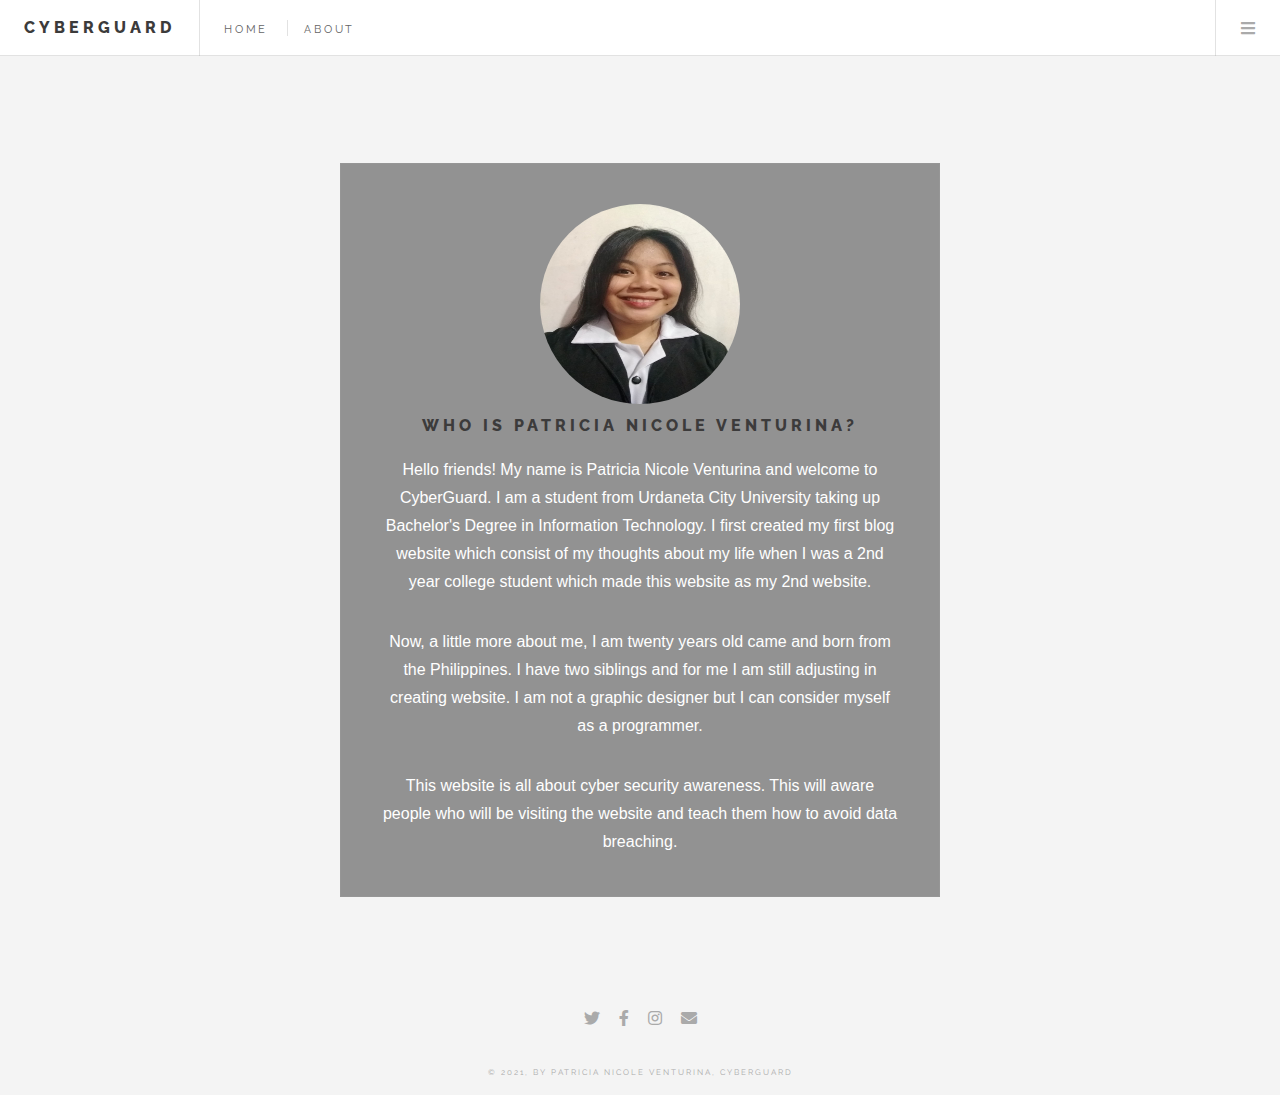
<file: about.html>
<!DOCTYPE HTML>
<html>
	<head>
		<title>About Me</title>
		<meta charset="utf-8" />
		<meta name="viewport" content="width=device-width, initial-scale=1, user-scalable=no" />
		<link rel="stylesheet" href="assets/css/main.css" />
	</head>
	<body class="is-preload">

		<!-- Wrapper -->
			<div id="wrapper">

				<!-- Header -->
					<header id="header">
						<h1>CyberGuard</h1>
						<nav class="links">
							<ul>
								<li><a href="index.html">Home</a></li>
								<li><a href="about.html">About</a></li>
							</ul>
						</nav>
						<nav class="main">
							<ul>
								<li class="menu">
									<a class="fa-bars" href="#menu">Menu</a>
								</li>
							</ul>
						</nav>
					</header>

				<!-- Menu -->
					<section id="menu">
							<section>
								<ul class="links">
									<li>
										<a href="threats.html">
											<h3>Cyber Security Threats</h3>
											<p>7 Types of Cyber Security Threats</p>
										</a>
									</li>
									<li>
										<a href="tips.html">
											<h3>Cyber Security Tips</h3>
											<p>10 Most Important Cyber Security Tips For Users</p>
										</a>
									</li>
									<li>
										<a href="cyberevolution.html">
											<h3>Evolution of Cyber Security</h3>
											<p>How did Cyber Security evolve?</p>
										</a>
									</li>
								</ul>
							</section>
					</section>

						<!-- Post -->
							<div class="box">
								<img src="images/profimage.jpg" class="box-img">
								<h1>who is patricia nicole venturina?</h1>
								<p> Hello friends! My name is Patricia Nicole Venturina and welcome to CyberGuard. I am a student from Urdaneta City University taking up Bachelor's Degree in Information Technology. I first created my first blog website which consist of my thoughts about my life when I was a 2nd year college student which made this website as my 2nd website.</p>
								<p>Now, a little more about me, I am twenty years old came and born from the Philippines. I have two siblings and for me I am still adjusting in creating website. I am not a graphic designer but I can consider myself as a programmer.</p>
								<p>This website is all about cyber security awareness. This will aware people who will be visiting the website and teach them how to avoid data breaching. </p>
							</div>
			</div>

			<div align="center">
				<!-- Footer -->
				<section id="footer">
					<ul class="icons">
						<li><a href="#" class="icon brands fa-twitter"><span class="label">Twitter</span></a></li>
						<li><a href="#" class="icon brands fa-facebook-f"><span class="label">Facebook</span></a></li>
						<li><a href="#" class="icon brands fa-instagram"><span class="label">Instagram</span></a></li>
						<li><a href="#" class="icon solid fa-envelope"><span class="label">Email</span></a></li>
					</ul>
					<p class="copyright">&copy; 2021, by Patricia Nicole Venturina, CyberGuard</p>
				</section>
			</div>

		<!-- Scripts -->
			<script src="assets/js/jquery.min.js"></script>
			<script src="assets/js/browser.min.js"></script>
			<script src="assets/js/breakpoints.min.js"></script>
			<script src="assets/js/util.js"></script>
			<script src="assets/js/main.js"></script>

	</body>
</html>
</file>
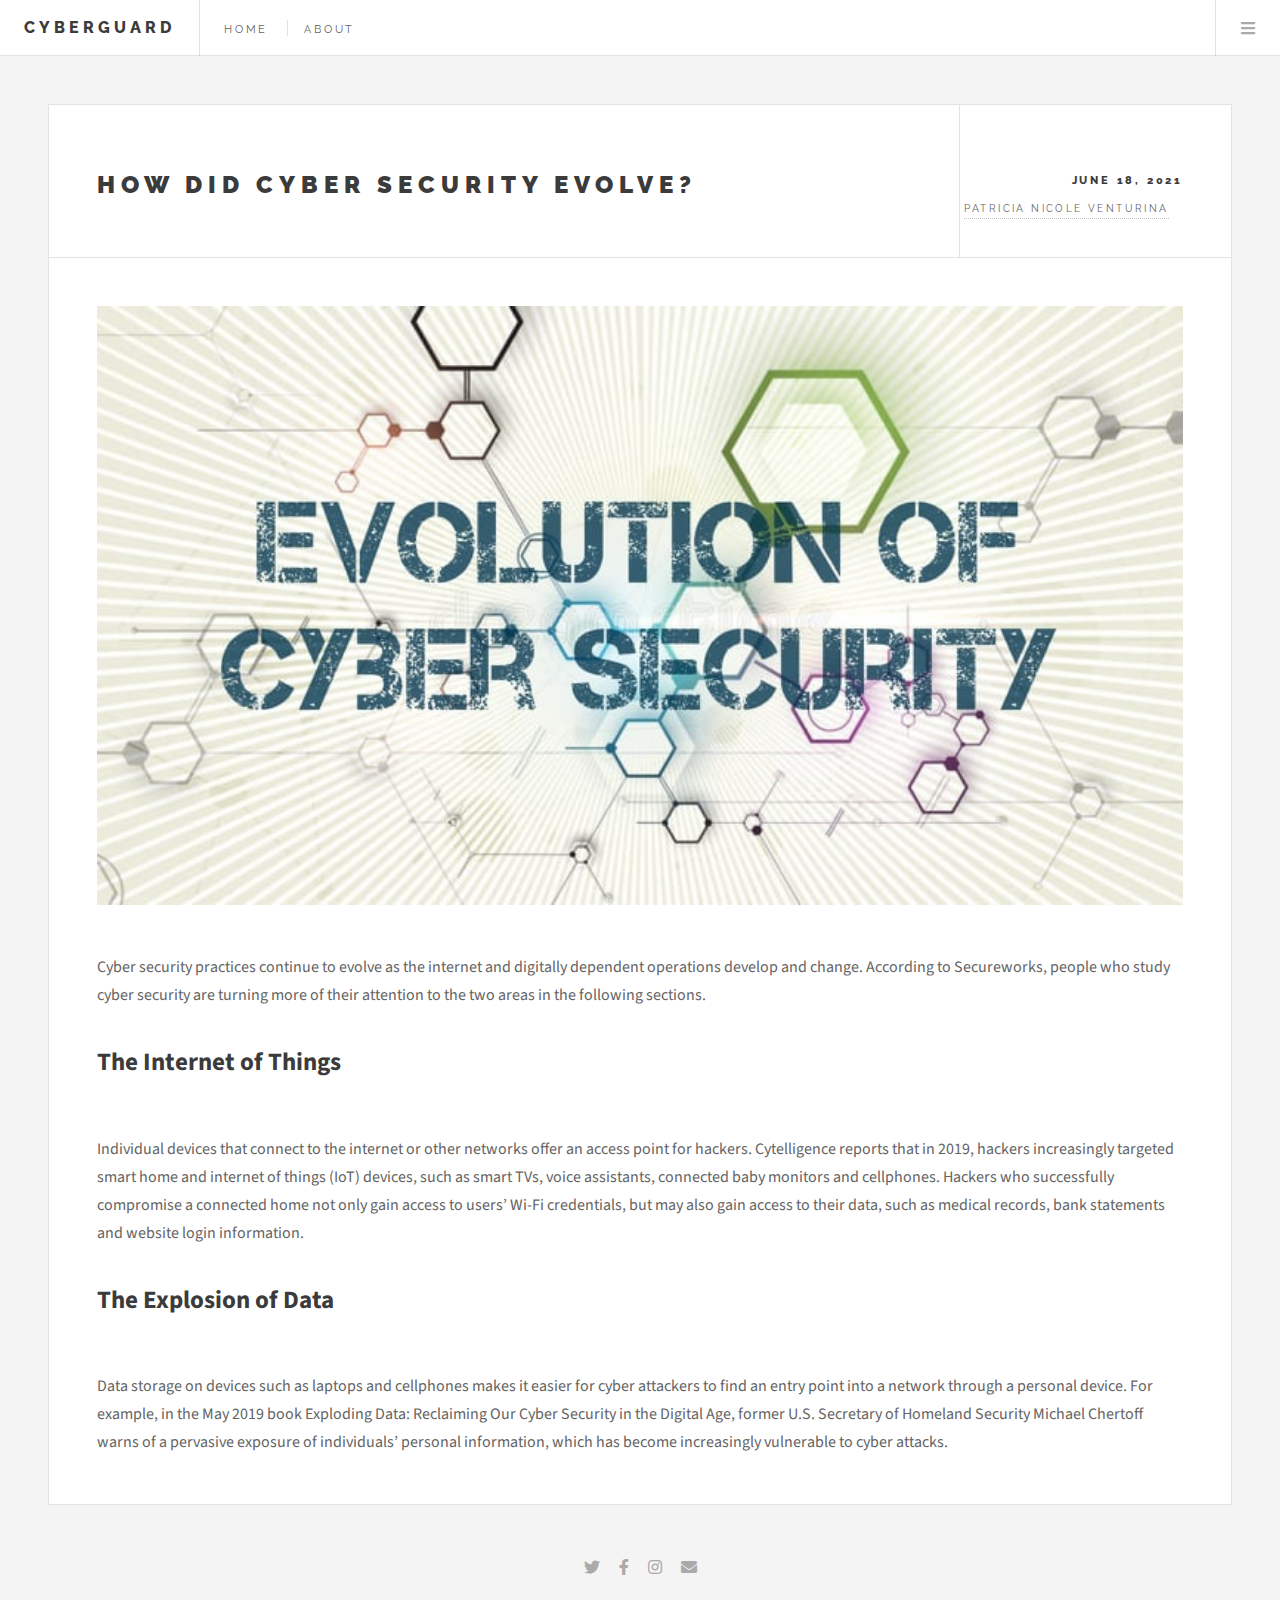
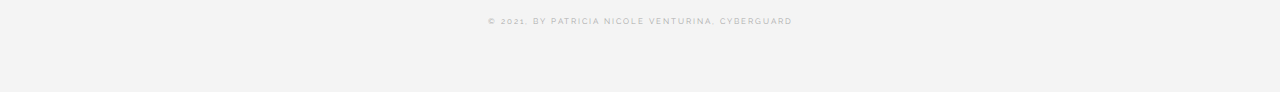
<file: cyberevolution.html>
<!DOCTYPE HTML>
<html>
	<head>
		<title>Evolution of Cyber Security</title>
		<meta charset="utf-8" />
		<meta name="viewport" content="width=device-width, initial-scale=1, user-scalable=no" />
		<link rel="stylesheet" href="assets/css/main.css" />
	</head>
	<body class="single is-preload">

		<!-- Wrapper -->
			<div id="wrapper">

				<!-- Header -->
					<header id="header">
						<h1>CyberGuard</h1>
						<nav class="links">
							<ul>
								<li><a href="index.html">Home</a></li>
								<li><a href="about.html">About</a></li>
							</ul>
						</nav>
						<nav class="main">
							<ul>
								<li class="menu">
									<a class="fa-bars" href="#menu">Menu</a>
								</li>
							</ul>
						</nav>
					</header>

				<!-- Menu -->
					<section id="menu">
							<section>
								<ul class="links">
									<li>
										<a href="threats.html">
											<h3>Cyber Security Threats</h3>
											<p>7 Types of Cyber Security Threats</p>
										</a>
									</li>
									<li>
										<a href="tips.html">
											<h3>Cyber Security Tips</h3>
											<p>10 Most Important Cyber Security Tips For Users</p>
										</a>
									</li>
									<li>
										<a href="cyberevolution.html">
											<h3>Evolution of Cyber Security</h3>
											<p>How did Cyber Security evolve?</p>
										</a>
									</li>
								</ul>
							</section>
					</section>

				<!-- Main -->
					<div id="main">

						<!-- Post -->
							<article class="post">
								<header>
									<div class="title">
										<h2><a href="cyberevolution.html">How did Cyber Security evolve?</a></h2>
									</div>
									<div class="meta">
										<time class="published" datetime="2021-06-18">June 18, 2021</time>
										<a href="#" class="author"><span class="name">Patricia Nicole Venturina</span></a>
									</div>
								</header>
								<a href="cybersecurity.html" class="image featured"><img src="images/pic04.jpg"/></a>
								<p>Cyber security practices continue to evolve as the internet and digitally dependent operations develop and change. According to Secureworks, people who study cyber security are turning more of their attention to the two areas in the following sections.</p>
								<p style="font-size: 25px;"><strong>The Internet of Things</strong></p>
								<p>Individual devices that connect to the internet or other networks offer an access point for hackers. Cytelligence reports that in 2019, hackers increasingly targeted smart home and internet of things (IoT) devices, such as smart TVs, voice assistants, connected baby monitors and cellphones. Hackers who successfully compromise a connected home not only gain access to users’ Wi-Fi credentials, but may also gain access to their data, such as medical records, bank statements and website login information.</p>
								<p style="font-size: 25px;"><strong>The Explosion of Data</strong></p>
								<p>Data storage on devices such as laptops and cellphones makes it easier for cyber attackers to find an entry point into a network through a personal device. For example, in the May 2019 book Exploding Data: Reclaiming Our Cyber Security in the Digital Age, former U.S. Secretary of Homeland Security Michael Chertoff warns of a pervasive exposure of individuals’ personal information, which has become increasingly vulnerable to cyber attacks.</p>
							</article>
					</div>

				<!-- Footer -->
					<section id="footer">
						<ul class="icons">
							<li><a href="#" class="icon brands fa-twitter"><span class="label">Twitter</span></a></li>
							<li><a href="#" class="icon brands fa-facebook-f"><span class="label">Facebook</span></a></li>
							<li><a href="#" class="icon brands fa-instagram"><span class="label">Instagram</span></a></li>
							<li><a href="#" class="icon solid fa-envelope"><span class="label">Email</span></a></li>
						</ul>
						<p class="copyright">&copy; 2021, by Patricia Nicole Venturina, CyberGuard</p>
					</section>

			</div>

		<!-- Scripts -->
			<script src="assets/js/jquery.min.js"></script>
			<script src="assets/js/browser.min.js"></script>
			<script src="assets/js/breakpoints.min.js"></script>
			<script src="assets/js/util.js"></script>
			<script src="assets/js/main.js"></script>


	</body>
</html>
</file>
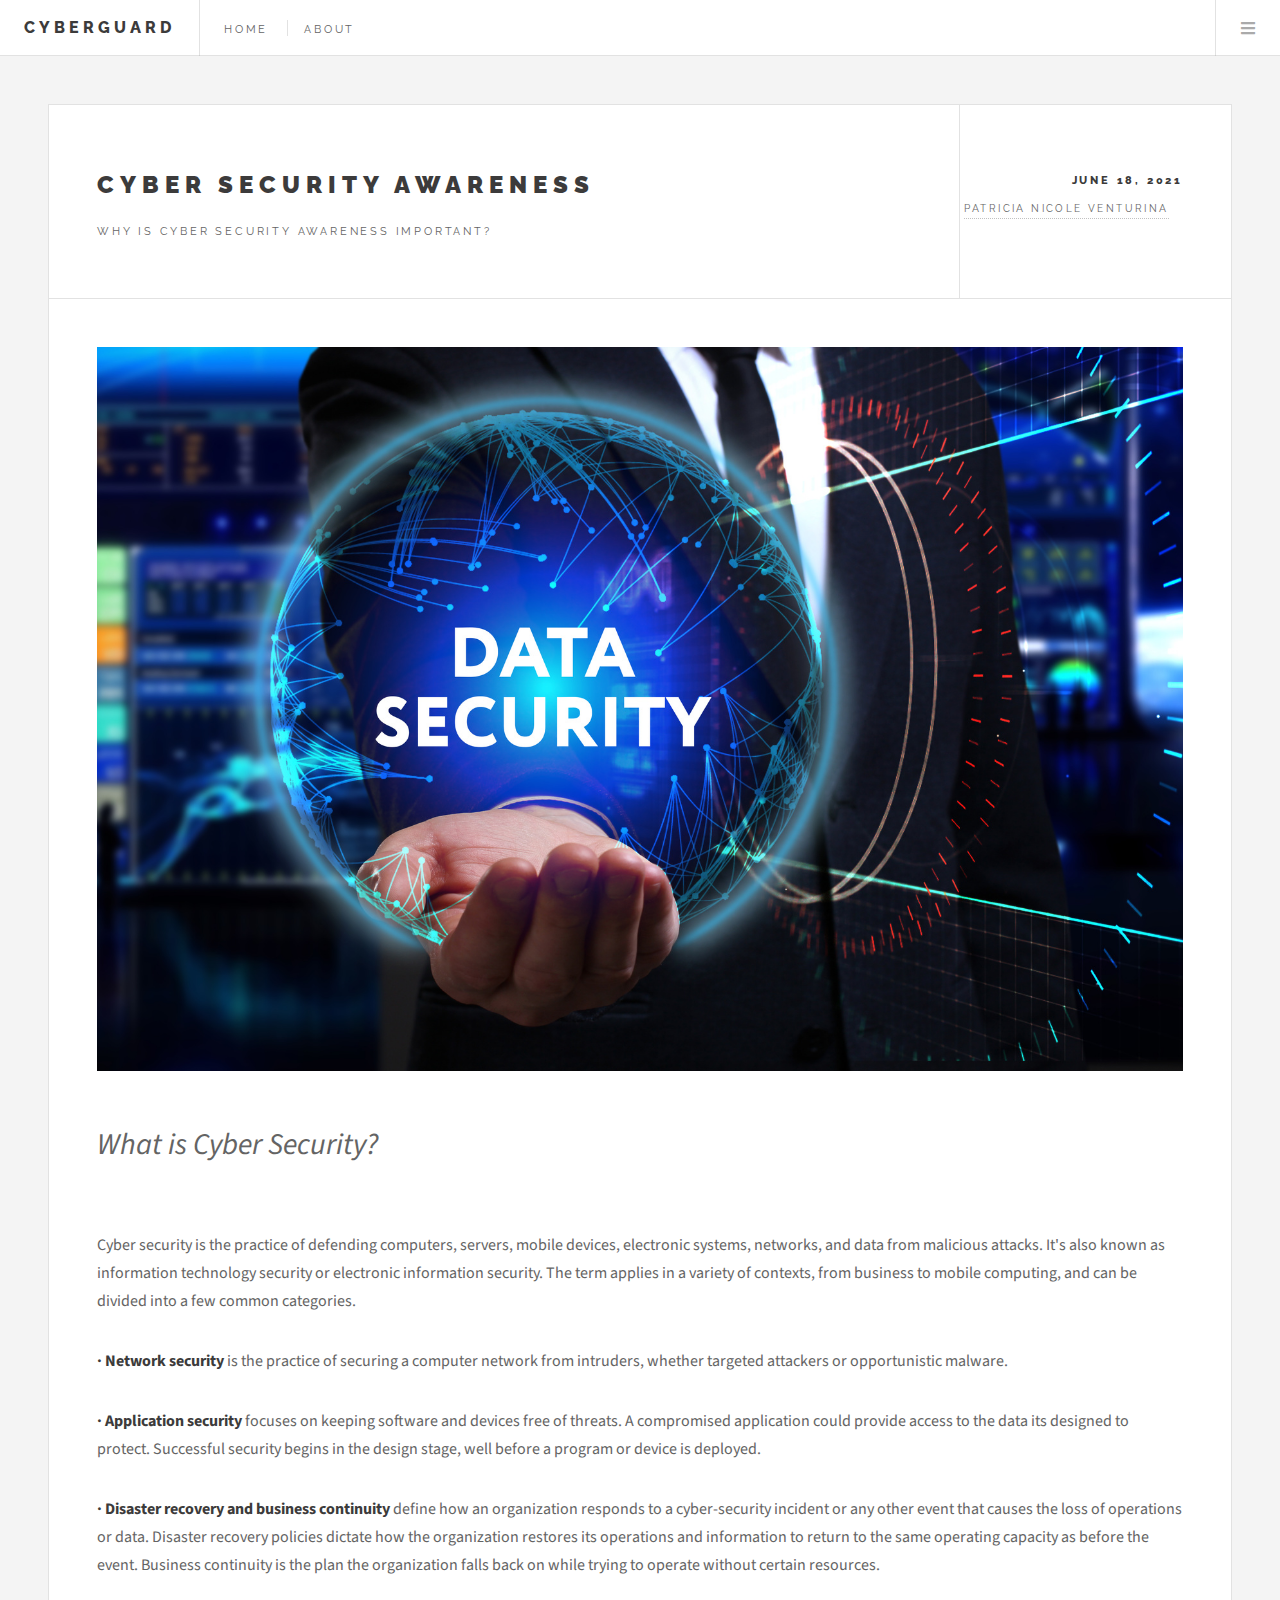
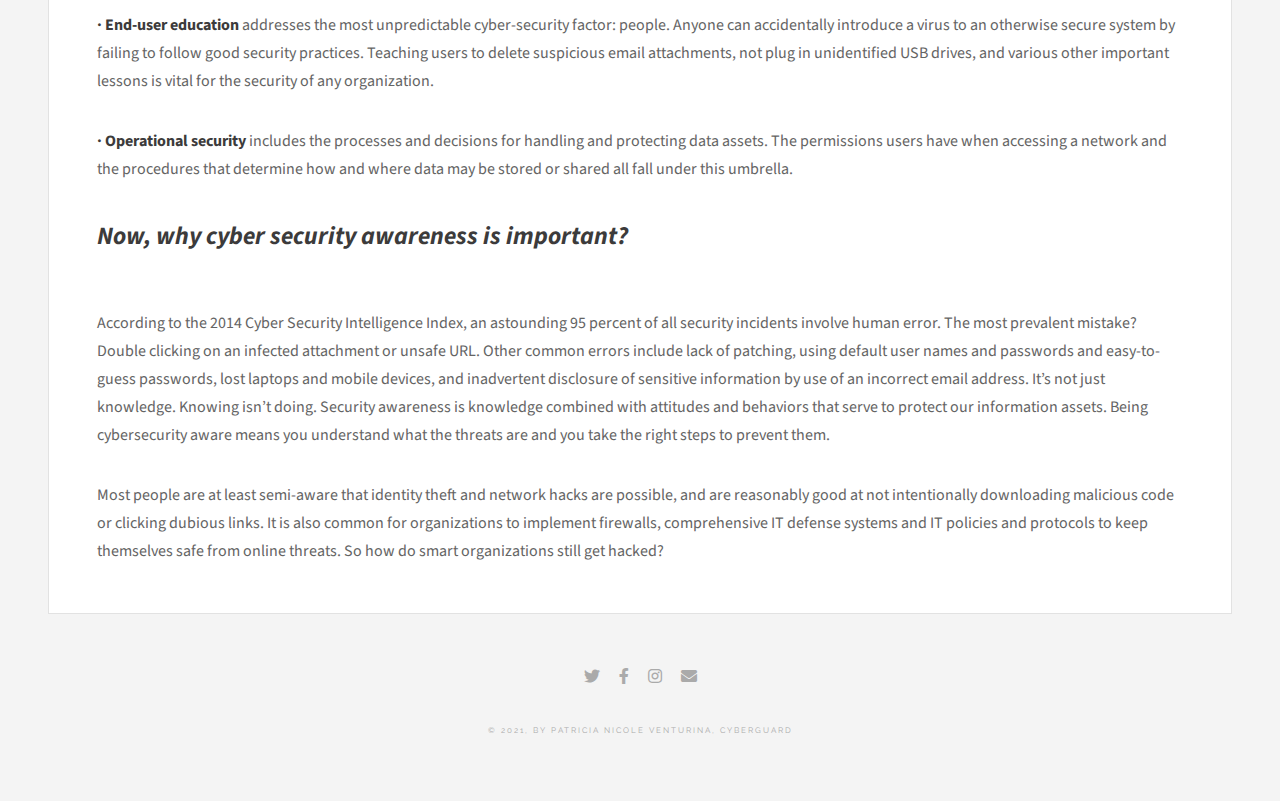
<file: cybersecurity.html>
<!DOCTYPE HTML>
<html>
	<head>
		<title>Cyber Security</title>
		<meta charset="utf-8" />
		<meta name="viewport" content="width=device-width, initial-scale=1, user-scalable=no" />
		<link rel="stylesheet" href="assets/css/main.css" />
	</head>
	<body class="single is-preload">

		<!-- Wrapper -->
			<div id="wrapper">

				<!-- Header -->
					<header id="header">
						<h1>CyberGuard</h1>
						<nav class="links">
							<ul>
								<li><a href="index.html">Home</a></li>
								<li><a href="about.html">About</a></li>
							</ul>
						</nav>
						<nav class="main">
							<ul>
								<li class="menu">
									<a class="fa-bars" href="#menu">Menu</a>
								</li>
							</ul>
						</nav>
					</header>

				<!-- Menu -->
					<section id="menu">
							<section>
								<ul class="links">
									<li>
										<a href="threats.html">
											<h3>Cyber Security Threats</h3>
											<p>7 Types of Cyber Security Threats</p>
										</a>
									</li>
									<li>
										<a href="tips.html">
											<h3>Cyber Security Tips</h3>
											<p>10 Most Important Cyber Security Tips For Users</p>
										</a>
									</li>
									<li>
										<a href="cyberevolution.html">
											<h3>Evolution of Cyber Security</h3>
											<p>How did Cyber Security evolve?</p>
										</a>
									</li>
								</ul>
							</section>
					</section>

				<!-- Main -->
					<div id="main">

						<!-- Post -->
							<article class="post">
								<header>
									<div class="title">
										<h2><a href="cybersecurity.html">Cyber Security Awareness</a></h2>
										<p>Why is cyber security awareness important?</p>
									</div>
									<div class="meta">
										<time class="published" datetime="2021-06-18">June 18, 2021</time>
										<a href="#" class="author"><span class="name">Patricia Nicole Venturina</span></a>
									</div>
								</header>
								<a href="cybersecurity.html" class="image featured"><img src="images/pic01.jpg"/></a>
								<p style="font-size: 30px;"><em>What is Cyber Security?</em></p>
								<p>Cyber security is the practice of defending computers, servers, mobile devices, electronic systems, networks, and data from malicious attacks. It's also known as information technology security or electronic information security. The term applies in a variety of contexts, from business to mobile computing, and can be divided into a few common categories.</p>
								<p><strong>· Network security</strong> is the practice of securing a computer network from intruders, whether targeted attackers or opportunistic malware.</p>
								<p><strong>· Application security</strong> focuses on keeping software and devices free of threats. A compromised application could provide access to the data its designed to protect. Successful security begins in the design stage, well before a program or device is deployed.</p>
								<p><strong>· Disaster recovery and business continuity</strong> define how an organization responds to a cyber-security incident or any other event that causes the loss of operations or data. Disaster recovery policies dictate how the organization restores its operations and information to return to the same operating capacity as before the event. Business continuity is the plan the organization falls back on while trying to operate without certain resources.</p>
								<p><strong>· End-user education</strong> addresses the most unpredictable cyber-security factor: people. Anyone can accidentally introduce a virus to an otherwise secure system by failing to follow good security practices. Teaching users to delete suspicious email attachments, not plug in unidentified USB drives, and various other important lessons is vital for the security of any organization.</p>
								<p><strong>· Operational security</strong> includes the processes and decisions for handling and protecting data assets. The permissions users have when accessing a network and the procedures that determine how and where data may be stored or shared all fall under this umbrella.</p>
								<p style="font-size: 25px;"><em><strong>Now, why cyber security awareness is important? </strong></em></p> 
								<p>According to the 2014 Cyber Security Intelligence Index, an astounding 95 percent of all security incidents involve human error. The most prevalent mistake? Double clicking on an infected attachment or unsafe URL. Other common errors include lack of patching, using default user names and passwords and easy-to-guess passwords, lost laptops and mobile devices, and inadvertent disclosure of sensitive information by use of an incorrect email address. It’s not just knowledge. Knowing isn’t doing. Security awareness is knowledge combined with attitudes and behaviors that serve to protect our information assets. Being cybersecurity aware means you understand what the threats are and you take the right steps to prevent them.</p>
								<p>Most people are at least semi-aware that identity theft and network hacks are possible, and are reasonably good at not intentionally downloading malicious code or clicking dubious links. It is also common for organizations to implement firewalls, comprehensive IT defense systems and IT policies and protocols to keep themselves safe from online threats. So how do smart organizations still get hacked?</p>
							</article>
					</div>

				<!-- Footer -->
					<section id="footer">
						<ul class="icons">
							<li><a href="#" class="icon brands fa-twitter"><span class="label">Twitter</span></a></li>
							<li><a href="#" class="icon brands fa-facebook-f"><span class="label">Facebook</span></a></li>
							<li><a href="#" class="icon brands fa-instagram"><span class="label">Instagram</span></a></li>
							<li><a href="#" class="icon solid fa-envelope"><span class="label">Email</span></a></li>
						</ul>
						<p class="copyright">&copy; 2021, by Patricia Nicole Venturina, CyberGuard</p>
					</section>


		<!-- Scripts -->
			<script src="assets/js/jquery.min.js"></script>
			<script src="assets/js/browser.min.js"></script>
			<script src="assets/js/breakpoints.min.js"></script>
			<script src="assets/js/util.js"></script>
			<script src="assets/js/main.js"></script>


	</body>
</html>
</file>
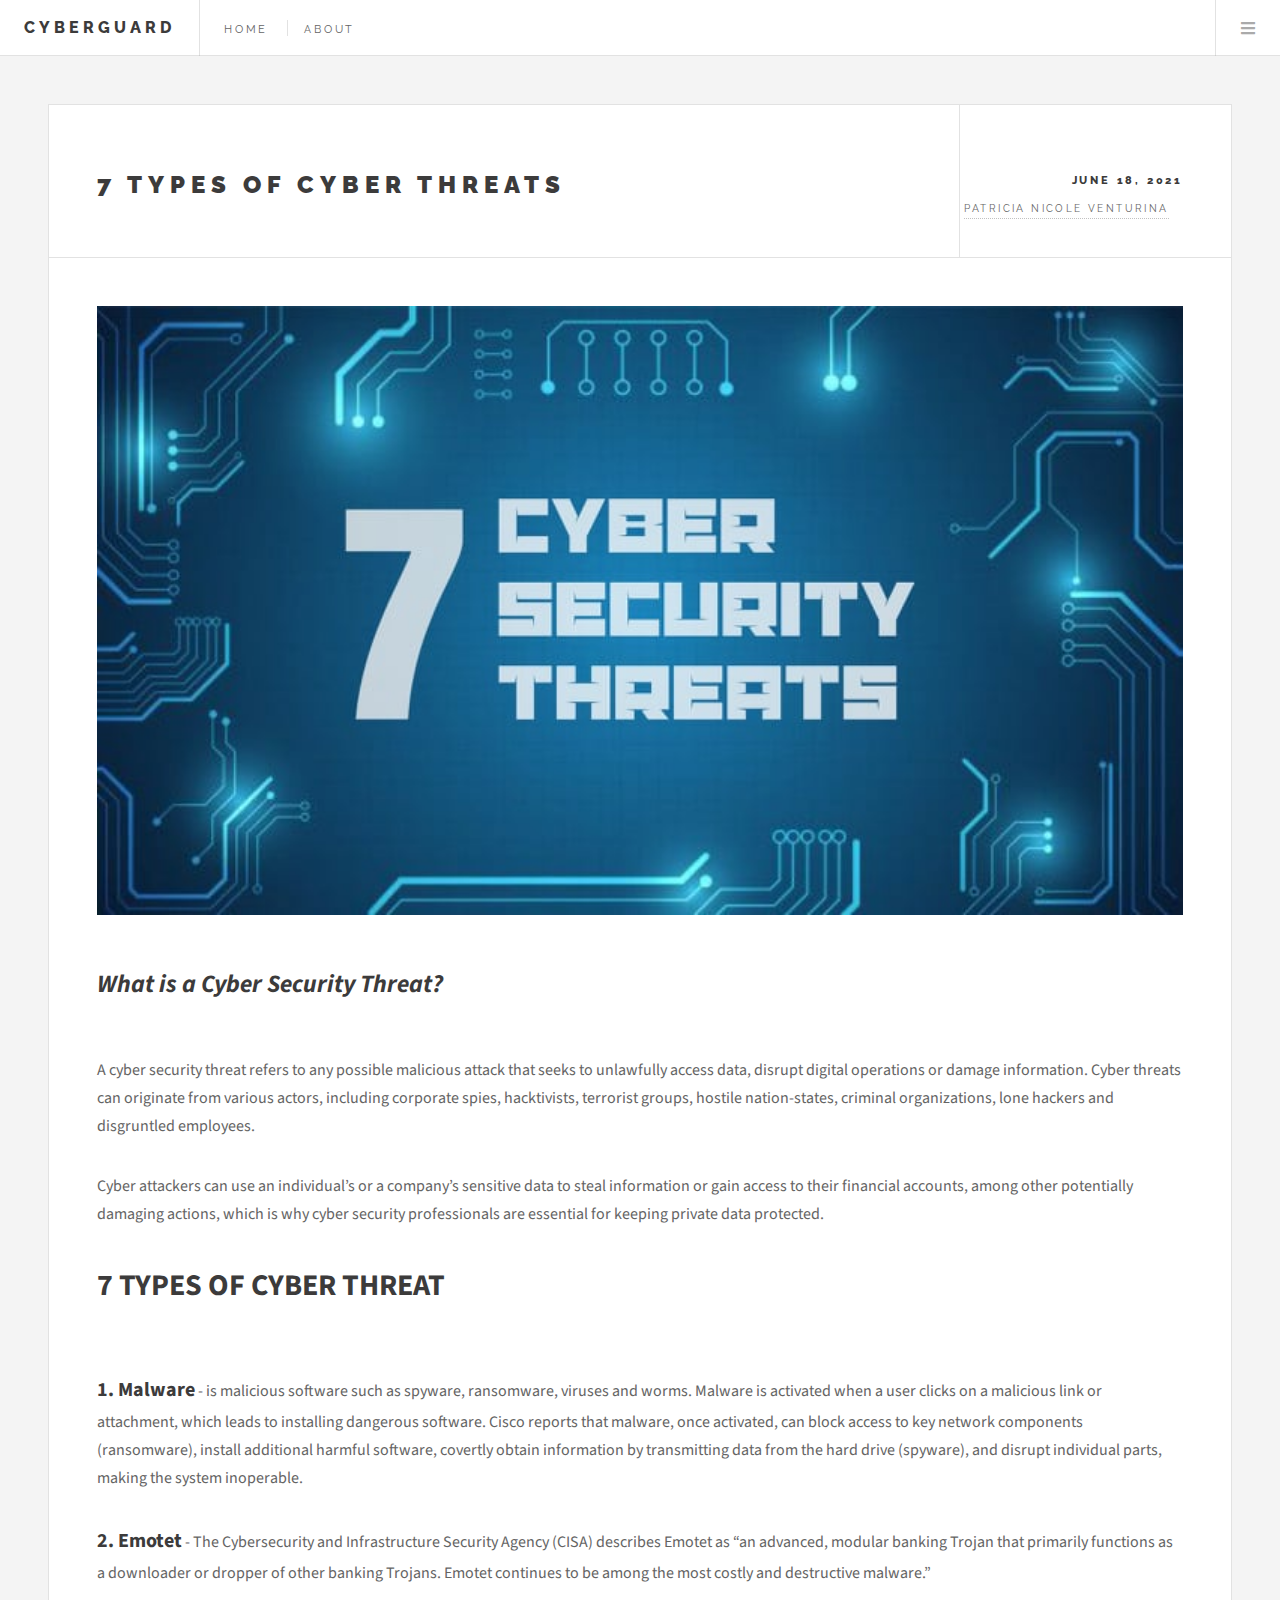
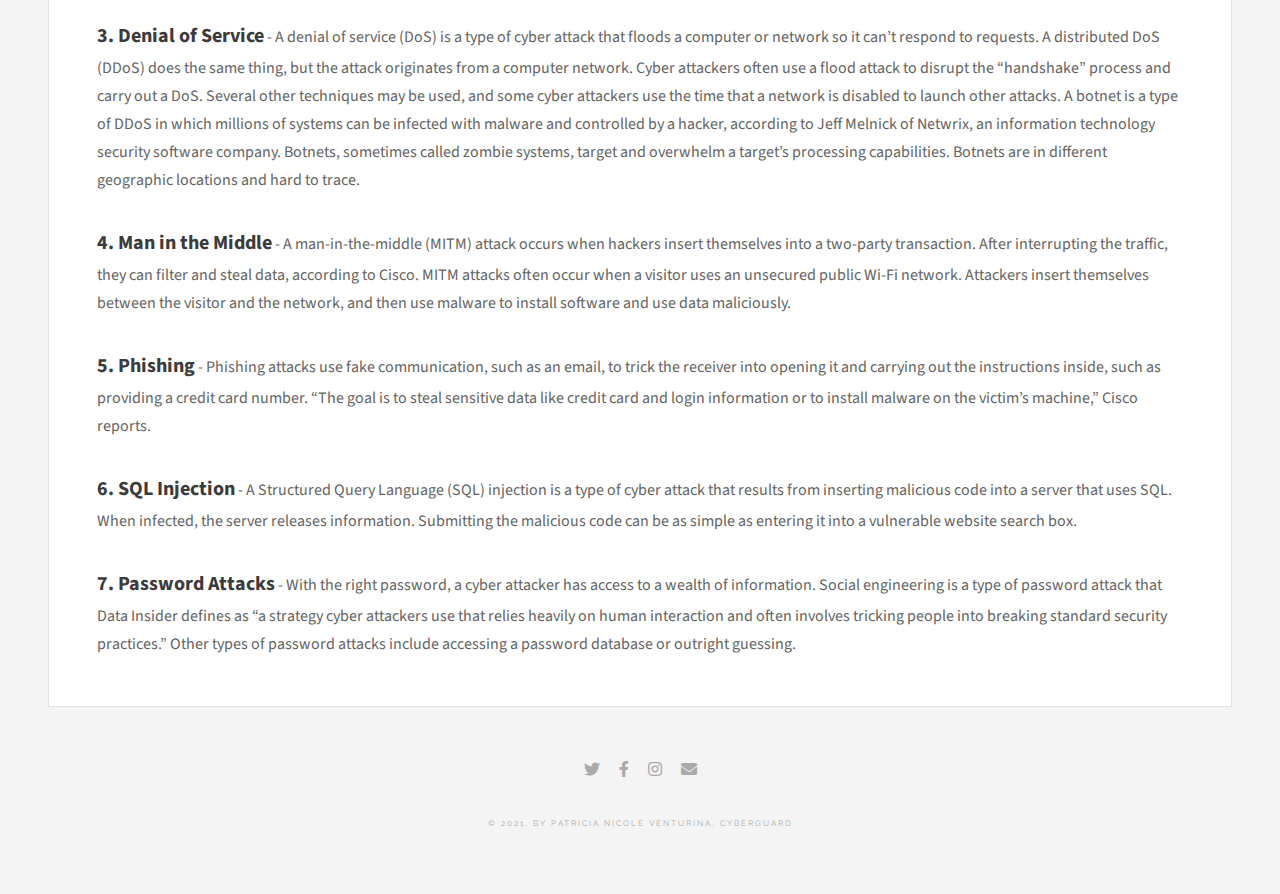
<file: threats.html>
<!DOCTYPE HTML>
<html>
	<head>
		<title>Cyber Security Threats</title>
		<meta charset="utf-8" />
		<meta name="viewport" content="width=device-width, initial-scale=1, user-scalable=no" />
		<link rel="stylesheet" href="assets/css/main.css" />
	</head>
	<body class="single is-preload">

		<!-- Wrapper -->
			<div id="wrapper">

				<!-- Header -->
					<header id="header">
						<h1>CyberGuard</h1>
						<nav class="links">
							<ul>
								<li><a href="index.html">Home</a></li>
								<li><a href="about.html">About</a></li>
							</ul>
						</nav>
						<nav class="main">
							<ul>
								<li class="menu">
									<a class="fa-bars" href="#menu">Menu</a>
								</li>
							</ul>
						</nav>
					</header>

				<!-- Menu -->
					<section id="menu">
							<section>
								<ul class="links">
									<li>
										<a href="threats.html">
											<h3>Cyber Security Threats</h3>
											<p>7 Types of Cyber Security Threats</p>
										</a>
									</li>
									<li>
										<a href="tips.html">
											<h3>Cyber Security Tips</h3>
											<p>10 Most Important Cyber Security Tips For Users</p>
										</a>
									</li>
									<li>
										<a href="cyberevolution.html">
											<h3>Evolution of Cyber Security</h3>
											<p>How did Cyber Security evolve?</p>
										</a>
									</li>
								</ul>
							</section>
					</section>

				<!-- Main -->
					<div id="main">

						<!-- Post -->
							<article class="post">
								<header>
									<div class="title">
										<h2><a href="threats.html">7 Types of Cyber Threats</a></h2>
									</div>
									<div class="meta">
										<time class="published" datetime="2021-06-18">June 18, 2021</time>
										<a href="#" class="author"><span class="name">Patricia Nicole Venturina</span></a>
									</div>
								</header>
								<a href="cybersecurity.html" class="image featured"><img src="images/pic02.jpg"/></a>
								<p style="font-size: 25px;"><em><strong>What is a Cyber Security Threat?</strong></em></p>
								<p>A cyber security threat refers to any possible malicious attack that seeks to unlawfully access data, disrupt digital operations or damage information. Cyber threats can originate from various actors, including corporate spies, hacktivists, terrorist groups, hostile nation-states, criminal organizations, lone hackers and disgruntled employees.</p>
								<p>Cyber attackers can use an individual’s or a company’s sensitive data to steal information or gain access to their financial accounts, among other potentially damaging actions, which is why cyber security professionals are essential for keeping private data protected.</p>
								<p style="font-size: 30px;"><strong>7 TYPES OF CYBER THREAT</strong></p>
								<p><strong style="font-size: 20px;">1. Malware</strong> - is malicious software such as spyware, ransomware, viruses and worms. Malware is activated when a user clicks on a malicious link or attachment, which leads to installing dangerous software. Cisco reports that malware, once activated, can block access to key network components (ransomware), install additional harmful software, covertly obtain information by transmitting data from the hard drive (spyware), and disrupt individual parts, making the system inoperable.</p>
								<p><strong style="font-size: 20px;">2. Emotet</strong> - The Cybersecurity and Infrastructure Security Agency (CISA) describes Emotet as “an advanced, modular banking Trojan that primarily functions as a downloader or dropper of other banking Trojans. Emotet continues to be among the most costly and destructive malware.”</p>
								<p><strong style="font-size: 20px;">3. Denial of Service</strong> - A denial of service (DoS) is a type of cyber attack that floods a computer or network so it can’t respond to requests. A distributed DoS (DDoS) does the same thing, but the attack originates from a computer network. Cyber attackers often use a flood attack to disrupt the “handshake” process and carry out a DoS. Several other techniques may be used, and some cyber attackers use the time that a network is disabled to launch other attacks. A botnet is a type of DDoS in which millions of systems can be infected with malware and controlled by a hacker, according to Jeff Melnick of Netwrix, an information technology security software company. Botnets, sometimes called zombie systems, target and overwhelm a target’s processing capabilities. Botnets are in different geographic locations and hard to trace.</p>
								<p><strong style="font-size: 20px;">4. Man in the Middle</strong> - A man-in-the-middle (MITM) attack occurs when hackers insert themselves into a two-party transaction. After interrupting the traffic, they can filter and steal data, according to Cisco. MITM attacks often occur when a visitor uses an unsecured public Wi-Fi network. Attackers insert themselves between the visitor and the network, and then use malware to install software and use data maliciously.</p>
								<p><strong style="font-size: 20px;">5. Phishing</strong> - Phishing attacks use fake communication, such as an email, to trick the receiver into opening it and carrying out the instructions inside, such as providing a credit card number. “The goal is to steal sensitive data like credit card and login information or to install malware on the victim’s machine,” Cisco reports.</p>
								<p><strong style="font-size: 20px;">6. SQL Injection</strong> - A Structured Query Language (SQL) injection is a type of cyber attack that results from inserting malicious code into a server that uses SQL. When infected, the server releases information. Submitting the malicious code can be as simple as entering it into a vulnerable website search box.</p>
								<p><strong style="font-size: 20px;">7. Password Attacks</strong> - With the right password, a cyber attacker has access to a wealth of information. Social engineering is a type of password attack that Data Insider defines as “a strategy cyber attackers use that relies heavily on human interaction and often involves tricking people into breaking standard security practices.” Other types of password attacks include accessing a password database or outright guessing.</p>
							</article>
					</div>

				<!-- Footer -->
					<section id="footer">
						<ul class="icons">
							<li><a href="#" class="icon brands fa-twitter"><span class="label">Twitter</span></a></li>
							<li><a href="#" class="icon brands fa-facebook-f"><span class="label">Facebook</span></a></li>
							<li><a href="#" class="icon brands fa-instagram"><span class="label">Instagram</span></a></li>
							<li><a href="#" class="icon solid fa-envelope"><span class="label">Email</span></a></li>
						</ul>
						<p class="copyright">&copy; 2021, by Patricia Nicole Venturina, CyberGuard</p>
					</section>

			</div>

		<!-- Scripts -->
			<script src="assets/js/jquery.min.js"></script>
			<script src="assets/js/browser.min.js"></script>
			<script src="assets/js/breakpoints.min.js"></script>
			<script src="assets/js/util.js"></script>
			<script src="assets/js/main.js"></script>


	</body>
</html>
</file>
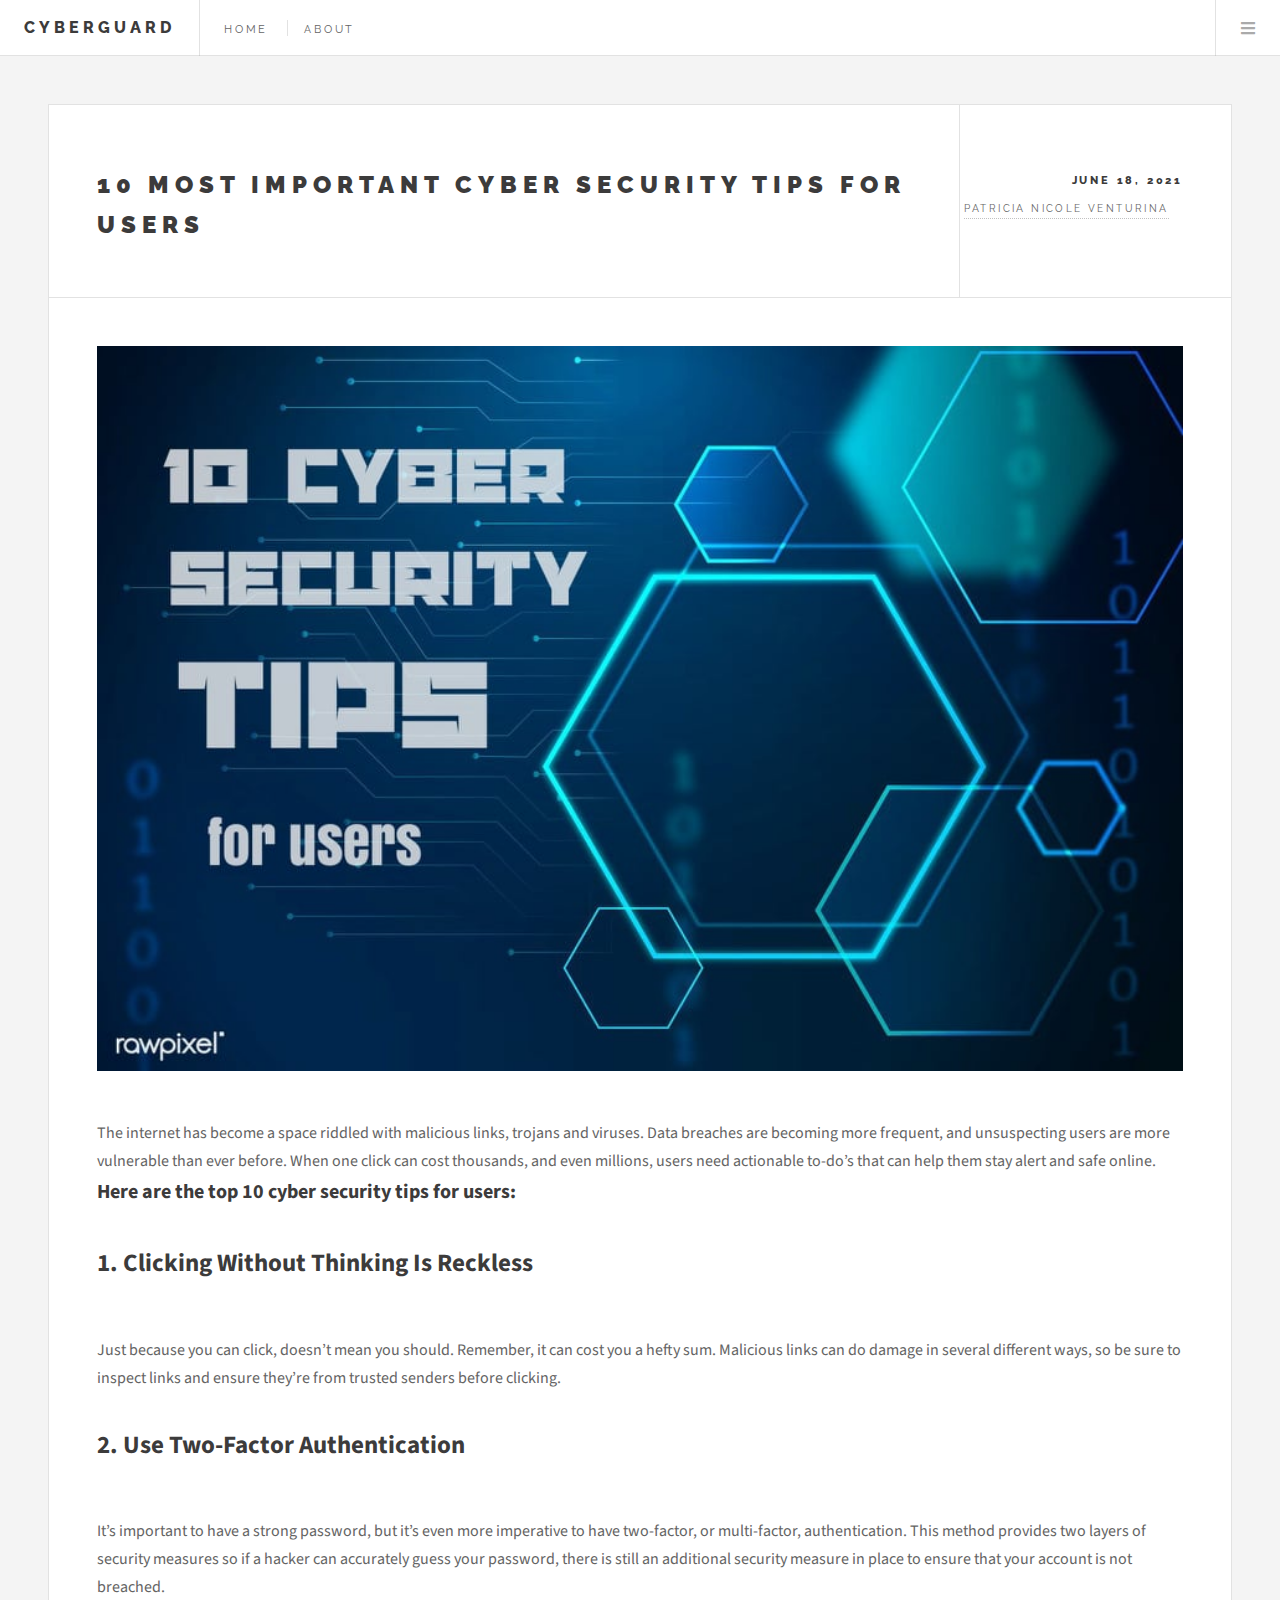
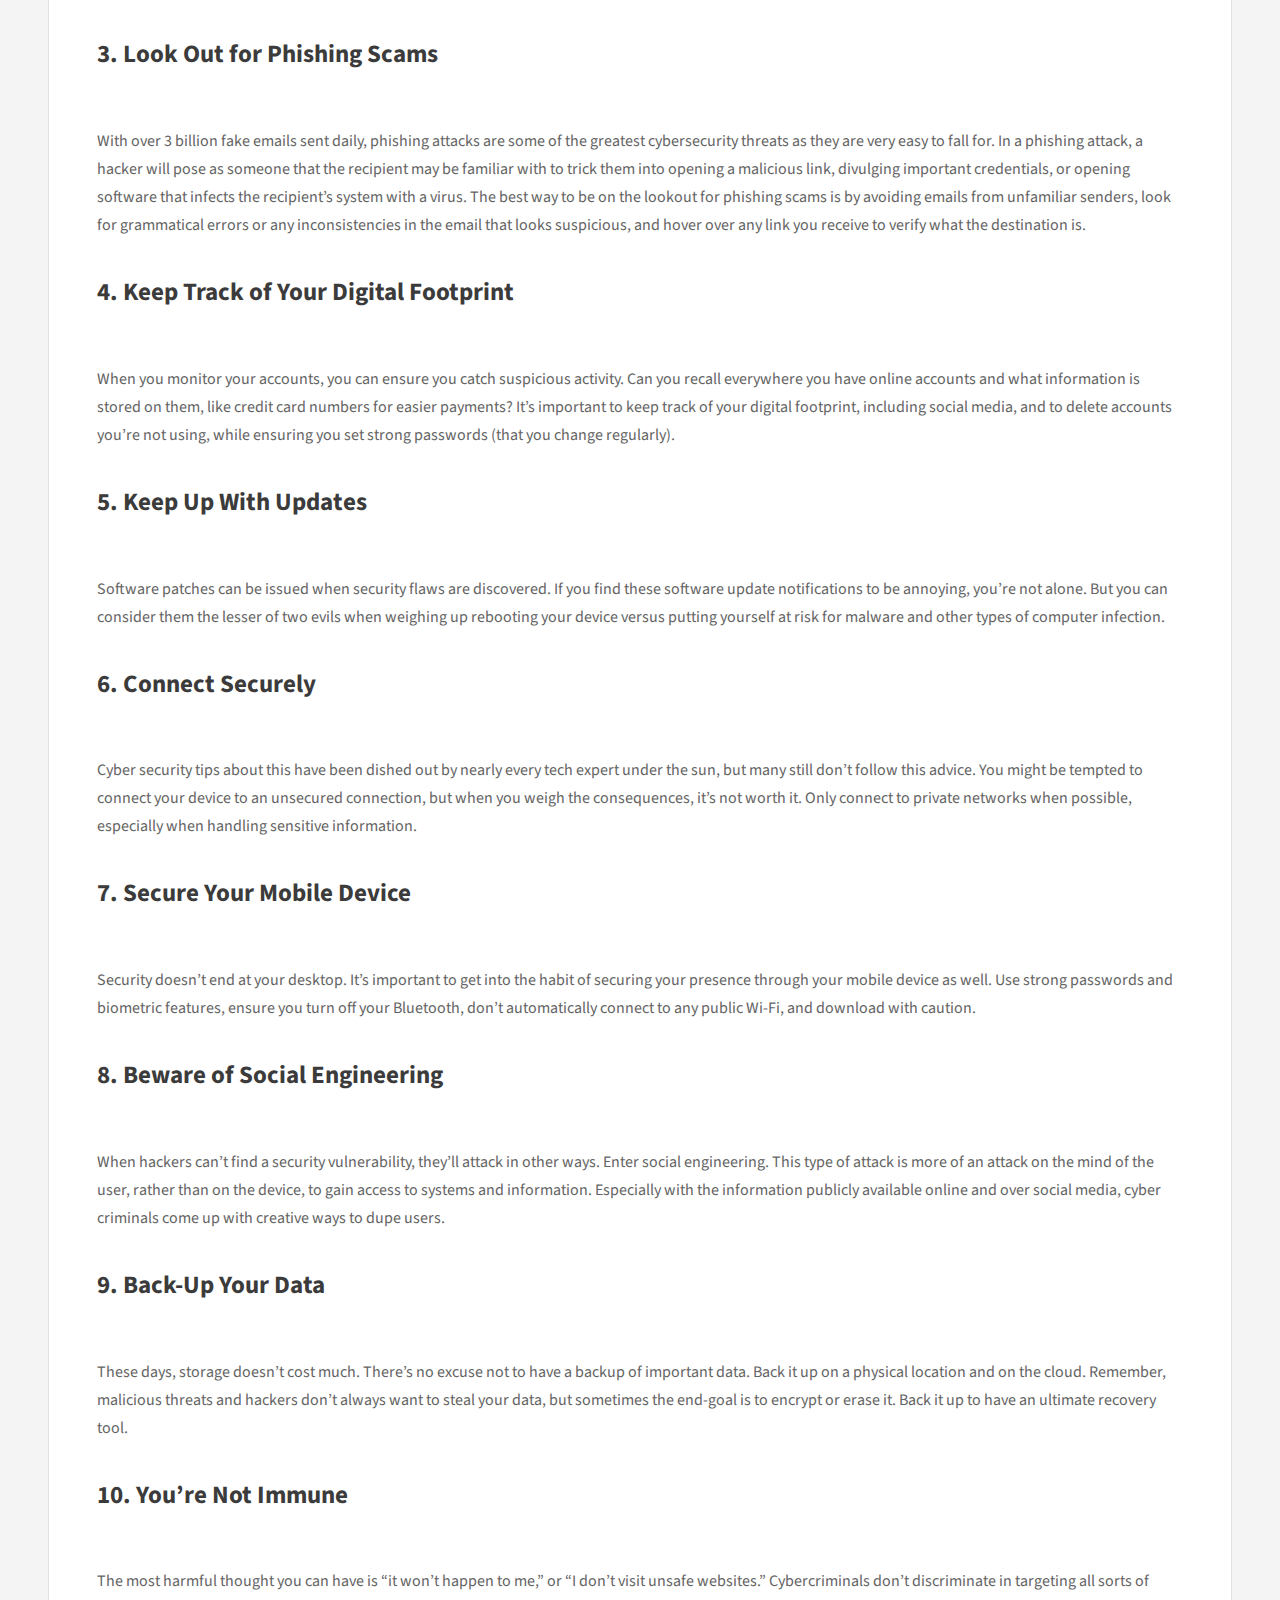
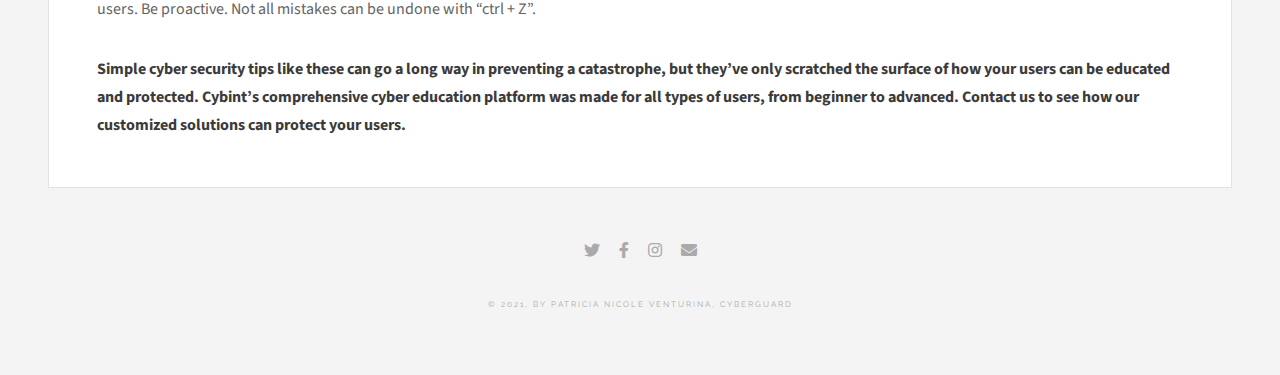
<file: tips.html>
<!DOCTYPE HTML>
<html>
	<head>
		<title>Cyber Tips</title>
		<meta charset="utf-8" />
		<meta name="viewport" content="width=device-width, initial-scale=1, user-scalable=no" />
		<link rel="stylesheet" href="assets/css/main.css" />
	</head>
	<body class="single is-preload">

		<!-- Wrapper -->
			<div id="wrapper">

				<!-- Header -->
					<header id="header">
						<h1>CyberGuard</h1>
						<nav class="links">
							<ul>
								<li><a href="index.html">Home</a></li>
								<li><a href="about.html">About</a></li>
							</ul>
						</nav>
						<nav class="main">
							<ul>
								<li class="menu">
									<a class="fa-bars" href="#menu">Menu</a>
								</li>
							</ul>
						</nav>
					</header>

				<!-- Menu -->
					<section id="menu">
							<section>
								<ul class="links">
									<li>
										<a href="threats.html">
											<h3>Cyber Security Threats</h3>
											<p>7 Types of Cyber Security Threats</p>
										</a>
									</li>
									<li>
										<a href="tips.html">
											<h3>Cyber Security Tips</h3>
											<p>10 Most Important Cyber Security Tips For Users</p>
										</a>
									</li>
									<li>
										<a href="cyberevolution.html">
											<h3>Evolution of Cyber Security</h3>
											<p>How did Cyber Security evolve?</p>
										</a>
									</li>
								</ul>
							</section>
					</section>

				<!-- Main -->
					<div id="main">

						<!-- Post -->
							<article class="post">
								<header>
									<div class="title">
										<h2><a href="tips.html">10 Most Important Cyber Security Tips for Users</a></h2>
									</div>
									<div class="meta">
										<time class="published" datetime="2021-06-18">June 18, 2021</time>
										<a href="#" class="author"><span class="name">Patricia Nicole Venturina</span></a>
									</div>
								</header>
								<a href="cybersecurity.html" class="image featured"><img src="images/pic03.jpg"/></a>
								<p>The internet has become a space riddled with malicious links, trojans and viruses. Data breaches are becoming more frequent, and unsuspecting users are more vulnerable than ever before. When one click can cost thousands, and even millions, users need actionable to-do’s that can help them stay alert and safe online. <strong style="font-size: 20px;">Here are the top 10 cyber security tips for users:</strong></p>
								<p style="font-size: 25px;"><strong>1. Clicking Without Thinking Is Reckless</strong></p>
								<p>Just because you can click, doesn’t mean you should. Remember, it can cost you a hefty sum. Malicious links can do damage in several different ways, so be sure to inspect links and ensure they’re from trusted senders before clicking.</p>
								<p style="font-size: 25px;"><strong>2. Use Two-Factor Authentication</strong></p>
								<p>It’s important to have a strong password, but it’s even more imperative to have two-factor, or multi-factor, authentication. This method provides two layers of security measures so if a hacker can accurately guess your password, there is still an additional security measure in place to ensure that your account is not breached.</p>
								<p style="font-size: 25px;"><strong>3. Look Out for Phishing Scams</strong></p>
								<p>With over 3 billion fake emails sent daily, phishing attacks are some of the greatest cybersecurity threats as they are very easy to fall for. In a phishing attack, a hacker will pose as someone that the recipient may be familiar with to trick them into opening a malicious link, divulging important credentials, or opening software that infects the recipient’s system with a virus. The best way to be on the lookout for phishing scams is by avoiding emails from unfamiliar senders, look for grammatical errors or any inconsistencies in the email that looks suspicious, and hover over any link you receive to verify what the destination is.</p>
								<p style="font-size: 25px;"><strong>4. Keep Track of Your Digital Footprint</strong></p>
								<p>When you monitor your accounts, you can ensure you catch suspicious activity. Can you recall everywhere you have online accounts and what information is stored on them, like credit card numbers for easier payments? It’s important to keep track of your digital footprint, including social media, and to delete accounts you’re not using, while ensuring you set strong passwords (that you change regularly).</p>
								<p style="font-size: 25px;"><strong>5. Keep Up With Updates</strong></p>
								<p>Software patches can be issued when security flaws are discovered. If you find these software update notifications to be annoying, you’re not alone. But you can consider them the lesser of two evils when weighing up rebooting your device versus putting yourself at risk for malware and other types of computer infection.</p>
								<p style="font-size: 25px;"><strong>6. Connect Securely</strong></p>
								<p>Cyber security tips about this have been dished out by nearly every tech expert under the sun, but many still don’t follow this advice. You might be tempted to connect your device to an unsecured connection, but when you weigh the consequences, it’s not worth it. Only connect to private networks when possible, especially when handling sensitive information.</p>
								<p style="font-size: 25px;"><strong>7. Secure Your Mobile Device</strong></p>
								<p>Security doesn’t end at your desktop. It’s important to get into the habit of securing your presence through your mobile device as well. Use strong passwords and biometric features, ensure you turn off your Bluetooth, don’t automatically connect to any public Wi-Fi, and download with caution.</p>
								<p style="font-size: 25px;"><strong>8. Beware of Social Engineering</strong></p>
								<p>When hackers can’t find a security vulnerability, they’ll attack in other ways. Enter social engineering. This type of attack is more of an attack on the mind of the user, rather than on the device, to gain access to systems and information. Especially with the information publicly available online and over social media, cyber criminals come up with creative ways to dupe users.</p>
								<p style="font-size: 25px;"><strong>9. Back-Up Your Data</strong></p>
								<p>These days, storage doesn’t cost much. There’s no excuse not to have a backup of important data. Back it up on a physical location and on the cloud. Remember, malicious threats and hackers don’t always want to steal your data, but sometimes the end-goal is to encrypt or erase it. Back it up to have an ultimate recovery tool.</p>
								<p style="font-size: 25px;"><strong>10. You’re Not Immune</strong></p>
								<p>The most harmful thought you can have is “it won’t happen to me,” or “I don’t visit unsafe websites.” Cybercriminals don’t discriminate in targeting all sorts of users. Be proactive. Not all mistakes can be undone with “ctrl + Z”.</p>
								<p><strong>Simple cyber security tips like these can go a long way in preventing a catastrophe, but they’ve only scratched the surface of how your users can be educated and protected. Cybint’s comprehensive cyber education platform was made for all types of users, from beginner to advanced. Contact us to see how our customized solutions can protect your users.</strong></p>
							</article>
					</div>

				<!-- Footer -->
					<section id="footer">
						<ul class="icons">
							<li><a href="#" class="icon brands fa-twitter"><span class="label">Twitter</span></a></li>
							<li><a href="#" class="icon brands fa-facebook-f"><span class="label">Facebook</span></a></li>
							<li><a href="#" class="icon brands fa-instagram"><span class="label">Instagram</span></a></li>
							<li><a href="#" class="icon solid fa-envelope"><span class="label">Email</span></a></li>
						</ul>
						<p class="copyright">&copy; 2021, by Patricia Nicole Venturina, CyberGuard</p>
					</section>

			</div>

		<!-- Scripts -->
			<script src="assets/js/jquery.min.js"></script>
			<script src="assets/js/browser.min.js"></script>
			<script src="assets/js/breakpoints.min.js"></script>
			<script src="assets/js/util.js"></script>
			<script src="assets/js/main.js"></script>


	</body>
</html>
</file>
<file: assets/css/main.css>
@import url(fontawesome-all.min.css);
@import url("https://fonts.googleapis.com/css?family=Source+Sans+Pro:400,700|Raleway:400,800,900");

/*
	Future Imperfect by HTML5 UP
	html5up.net | @ajlkn
	Free for personal and commercial use under the CCA 3.0 license (html5up.net/license)
*/

html, body, div, span, applet, object,
iframe, h1, h2, h3, h4, h5, h6, p, blockquote,
pre, a, abbr, acronym, address, big, cite,
code, del, dfn, em, img, ins, kbd, q, s, samp,
small, strike, strong, sub, sup, tt, var, b,
u, i, center, dl, dt, dd, ol, ul, li, fieldset,
form, label, legend, table, caption, tbody,
tfoot, thead, tr, th, td, article, aside,
canvas, details, embed, figure, figcaption,
footer, header, hgroup, menu, nav, output, ruby,
section, summary, time, mark, audio, video {
	margin: 0;
	padding: 0;
	border: 0;
	font-size: 100%;
	font: inherit;
	vertical-align: baseline;}

article, aside, details, figcaption, figure,
footer, header, hgroup, menu, nav, section {
	display: block;}

body {
	line-height: 1;
}

ol, ul {
	list-style: none;
}

blockquote, q {
	quotes: none;
}

	blockquote:before, blockquote:after, q:before, q:after {
		content: '';
		content: none;
	}

table {
	border-collapse: collapse;
	border-spacing: 0;
}

body {
	-webkit-text-size-adjust: none;
}

mark {
	background-color: transparent;
	color: inherit;
}

input::-moz-focus-inner {
	border: 0;
	padding: 0;
}

input, select, textarea {
	-moz-appearance: none;
	-webkit-appearance: none;
	-ms-appearance: none;
	appearance: none;
}

/* Basic */

	@-ms-viewport {
		width: device-width;
	}

	body {
		-ms-overflow-style: scrollbar;
	}

	@media screen and (max-width: 480px) {

		html, body {
			min-width: 320px;
		}

	}

	html {
		box-sizing: border-box;
	}

	*, *:before, *:after {
		box-sizing: inherit;
	}

	body {
		background: #f4f4f4;
	}

		body.is-preload *, body.is-preload *:before, body.is-preload *:after {
			-moz-animation: none !important;
			-webkit-animation: none !important;
			-ms-animation: none !important;
			animation: none !important;
			-moz-transition: none !important;
			-webkit-transition: none !important;
			-ms-transition: none !important;
			transition: none !important;
		}

/* Type */

	body, input, select, textarea {
		color: #646464;
		font-family: "Source Sans Pro", Helvetica, sans-serif;
		font-size: 14pt;
		font-weight: 400;
		line-height: 1.75;
	}

		@media screen and (max-width: 1680px) {

			body, input, select, textarea {
				font-size: 12pt;
			}

		}

		@media screen and (max-width: 1280px) {

			body, input, select, textarea {
				font-size: 12pt;
			}

		}

		@media screen and (max-width: 980px) {

			body, input, select, textarea {
				font-size: 12pt;
			}

		}

		@media screen and (max-width: 736px) {

			body, input, select, textarea {
				font-size: 12pt;
			}

		}

		@media screen and (max-width: 480px) {

			body, input, select, textarea {
				font-size: 12pt;
			}

		}

	a {
		-moz-transition: color 0.2s ease, border-bottom-color 0.2s ease;
		-webkit-transition: color 0.2s ease, border-bottom-color 0.2s ease;
		-ms-transition: color 0.2s ease, border-bottom-color 0.2s ease;
		transition: color 0.2s ease, border-bottom-color 0.2s ease;
		border-bottom: dotted 1px rgba(160, 160, 160, 0.65);
		color: inherit;
		text-decoration: none;
	}

		a:before {
			-moz-transition: color 0.2s ease;
			-webkit-transition: color 0.2s ease;
			-ms-transition: color 0.2s ease;
			transition: color 0.2s ease;
		}

		a:hover {
			border-bottom-color: transparent;
			color: #2ebaae !important;
		}

			a:hover:before {
				color: #2ebaae !important;
			}

	strong, b {
		color: #3c3b3b;
		font-weight: 700;
	}

	em, i {
		font-style: italic;
	}

	p {
		margin: 0 0 2em 0;
	}

	h1, h2, h3, h4, h5, h6 {
		color: #3c3b3b;
		font-family: "Raleway", Helvetica, sans-serif;
		font-weight: 800;
		letter-spacing: 0.25em;
		line-height: 1.65;
		margin: 0 0 1em 0;
		text-transform: uppercase;
	}

		h1 a, h2 a, h3 a, h4 a, h5 a, h6 a {
			color: inherit;
			border-bottom: 0;
		}

	h2 {
		font-size: 1.1em;
	}

	h3 {
		font-size: 0.9em;
	}

	h4 {
		font-size: 0.7em;
	}

	h5 {
		font-size: 0.7em;
	}

	h6 {
		font-size: 0.7em;
	}

	sub {
		font-size: 0.8em;
		position: relative;
		top: 0.5em;
	}

	sup {
		font-size: 0.8em;
		position: relative;
		top: -0.5em;
	}

	blockquote {
		border-left: solid 4px rgba(160, 160, 160, 0.3);
		font-style: italic;
		margin: 0 0 2em 0;
		padding: 0.5em 0 0.5em 2em;
	}

	code {
		background: rgba(160, 160, 160, 0.075);
		border: solid 1px rgba(160, 160, 160, 0.3);
		font-family: "Courier New", monospace;
		font-size: 0.9em;
		margin: 0 0.25em;
		padding: 0.25em 0.65em;
	}

	pre {
		-webkit-overflow-scrolling: touch;
		font-family: "Courier New", monospace;
		font-size: 0.9em;
		margin: 0 0 2em 0;
	}

		pre code {
			display: block;
			line-height: 1.75em;
			padding: 1em 1.5em;
			overflow-x: auto;
		}

	hr {
		border: 0;
		border-bottom: solid 1px rgba(160, 160, 160, 0.3);
		margin: 2em 0;
	}

		hr.major {
			margin: 3em 0;
		}

	.align-left {
		text-align: left;
	}

	.align-center {
		text-align: center;
	}

	.align-right {
		text-align: right;
	}

/* Row */

	.row {
		display: flex;
		flex-wrap: wrap;
		box-sizing: border-box;
		align-items: stretch;
	}

		.row > * {
			box-sizing: border-box;
		}

		.row.gtr-uniform > * > :last-child {
			margin-bottom: 0;
		}

		.row.aln-left {
			justify-content: flex-start;
		}

		.row.aln-center {
			justify-content: center;
		}

		.row.aln-right {
			justify-content: flex-end;
		}

		.row.aln-top {
			align-items: flex-start;
		}

		.row.aln-middle {
			align-items: center;
		}

		.row.aln-bottom {
			align-items: flex-end;
		}

		.row > .imp {
			order: -1;
		}

		.row > .col-1 {
			width: 8.33333%;
		}

		.row > .off-1 {
			margin-left: 8.33333%;
		}

		.row > .col-2 {
			width: 16.66667%;
		}

		.row > .off-2 {
			margin-left: 16.66667%;
		}

		.row > .col-3 {
			width: 25%;
		}

		.row > .off-3 {
			margin-left: 25%;
		}

		.row > .col-4 {
			width: 33.33333%;
		}

		.row > .off-4 {
			margin-left: 33.33333%;
		}

		.row > .col-5 {
			width: 41.66667%;
		}

		.row > .off-5 {
			margin-left: 41.66667%;
		}

		.row > .col-6 {
			width: 50%;
		}

		.row > .off-6 {
			margin-left: 50%;
		}

		.row > .col-7 {
			width: 58.33333%;
		}

		.row > .off-7 {
			margin-left: 58.33333%;
		}

		.row > .col-8 {
			width: 66.66667%;
		}

		.row > .off-8 {
			margin-left: 66.66667%;
		}

		.row > .col-9 {
			width: 75%;
		}

		.row > .off-9 {
			margin-left: 75%;
		}

		.row > .col-10 {
			width: 83.33333%;
		}

		.row > .off-10 {
			margin-left: 83.33333%;
		}

		.row > .col-11 {
			width: 91.66667%;
		}

		.row > .off-11 {
			margin-left: 91.66667%;
		}

		.row > .col-12 {
			width: 100%;
		}

		.row > .off-12 {
			margin-left: 100%;
		}

		.row.gtr-0 {
			margin-top: 0;
			margin-left: 0em;
		}

			.row.gtr-0 > * {
				padding: 0 0 0 0em;
			}

			.row.gtr-0.gtr-uniform {
				margin-top: 0em;
			}

				.row.gtr-0.gtr-uniform > * {
					padding-top: 0em;
				}

		.row.gtr-25 {
			margin-top: 0;
			margin-left: -0.25em;
		}

			.row.gtr-25 > * {
				padding: 0 0 0 0.25em;
			}

			.row.gtr-25.gtr-uniform {
				margin-top: -0.25em;
			}

				.row.gtr-25.gtr-uniform > * {
					padding-top: 0.25em;
				}

		.row.gtr-50 {
			margin-top: 0;
			margin-left: -0.5em;
		}

			.row.gtr-50 > * {
				padding: 0 0 0 0.5em;
			}

			.row.gtr-50.gtr-uniform {
				margin-top: -0.5em;
			}

				.row.gtr-50.gtr-uniform > * {
					padding-top: 0.5em;
				}

		.row {
			margin-top: 0;
			margin-left: -1em;
		}

			.row > * {
				padding: 0 0 0 1em;
			}

			.row.gtr-uniform {
				margin-top: -1em;
			}

				.row.gtr-uniform > * {
					padding-top: 1em;
				}

		.row.gtr-150 {
			margin-top: 0;
			margin-left: -1.5em;
		}

			.row.gtr-150 > * {
				padding: 0 0 0 1.5em;
			}

			.row.gtr-150.gtr-uniform {
				margin-top: -1.5em;
			}

				.row.gtr-150.gtr-uniform > * {
					padding-top: 1.5em;
				}

		.row.gtr-200 {
			margin-top: 0;
			margin-left: -2em;
		}

			.row.gtr-200 > * {
				padding: 0 0 0 2em;
			}

			.row.gtr-200.gtr-uniform {
				margin-top: -2em;
			}

				.row.gtr-200.gtr-uniform > * {
					padding-top: 2em;
				}

		@media screen and (max-width: 1680px) {

			.row {
				display: flex;
				flex-wrap: wrap;
				box-sizing: border-box;
				align-items: stretch;
			}

				.row > * {
					box-sizing: border-box;
				}

				.row.gtr-uniform > * > :last-child {
					margin-bottom: 0;
				}

				.row.aln-left {
					justify-content: flex-start;
				}

				.row.aln-center {
					justify-content: center;
				}

				.row.aln-right {
					justify-content: flex-end;
				}

				.row.aln-top {
					align-items: flex-start;
				}

				.row.aln-middle {
					align-items: center;
				}

				.row.aln-bottom {
					align-items: flex-end;
				}

				.row > .imp-xlarge {
					order: -1;
				}

				.row > .col-1-xlarge {
					width: 8.33333%;
				}

				.row > .off-1-xlarge {
					margin-left: 8.33333%;
				}

				.row > .col-2-xlarge {
					width: 16.66667%;
				}

				.row > .off-2-xlarge {
					margin-left: 16.66667%;
				}

				.row > .col-3-xlarge {
					width: 25%;
				}

				.row > .off-3-xlarge {
					margin-left: 25%;
				}

				.row > .col-4-xlarge {
					width: 33.33333%;
				}

				.row > .off-4-xlarge {
					margin-left: 33.33333%;
				}

				.row > .col-5-xlarge {
					width: 41.66667%;
				}

				.row > .off-5-xlarge {
					margin-left: 41.66667%;
				}

				.row > .col-6-xlarge {
					width: 50%;
				}

				.row > .off-6-xlarge {
					margin-left: 50%;
				}

				.row > .col-7-xlarge {
					width: 58.33333%;
				}

				.row > .off-7-xlarge {
					margin-left: 58.33333%;
				}

				.row > .col-8-xlarge {
					width: 66.66667%;
				}

				.row > .off-8-xlarge {
					margin-left: 66.66667%;
				}

				.row > .col-9-xlarge {
					width: 75%;
				}

				.row > .off-9-xlarge {
					margin-left: 75%;
				}

				.row > .col-10-xlarge {
					width: 83.33333%;
				}

				.row > .off-10-xlarge {
					margin-left: 83.33333%;
				}

				.row > .col-11-xlarge {
					width: 91.66667%;
				}

				.row > .off-11-xlarge {
					margin-left: 91.66667%;
				}

				.row > .col-12-xlarge {
					width: 100%;
				}

				.row > .off-12-xlarge {
					margin-left: 100%;
				}

				.row.gtr-0 {
					margin-top: 0;
					margin-left: 0em;
				}

					.row.gtr-0 > * {
						padding: 0 0 0 0em;
					}

					.row.gtr-0.gtr-uniform {
						margin-top: 0em;
					}

						.row.gtr-0.gtr-uniform > * {
							padding-top: 0em;
						}

				.row.gtr-25 {
					margin-top: 0;
					margin-left: -0.25em;
				}

					.row.gtr-25 > * {
						padding: 0 0 0 0.25em;
					}

					.row.gtr-25.gtr-uniform {
						margin-top: -0.25em;
					}

						.row.gtr-25.gtr-uniform > * {
							padding-top: 0.25em;
						}

				.row.gtr-50 {
					margin-top: 0;
					margin-left: -0.5em;
				}

					.row.gtr-50 > * {
						padding: 0 0 0 0.5em;
					}

					.row.gtr-50.gtr-uniform {
						margin-top: -0.5em;
					}

						.row.gtr-50.gtr-uniform > * {
							padding-top: 0.5em;
						}

				.row {
					margin-top: 0;
					margin-left: -1em;
				}

					.row > * {
						padding: 0 0 0 1em;
					}

					.row.gtr-uniform {
						margin-top: -1em;
					}

						.row.gtr-uniform > * {
							padding-top: 1em;
						}

				.row.gtr-150 {
					margin-top: 0;
					margin-left: -1.5em;
				}

					.row.gtr-150 > * {
						padding: 0 0 0 1.5em;
					}

					.row.gtr-150.gtr-uniform {
						margin-top: -1.5em;
					}

						.row.gtr-150.gtr-uniform > * {
							padding-top: 1.5em;
						}

				.row.gtr-200 {
					margin-top: 0;
					margin-left: -2em;
				}

					.row.gtr-200 > * {
						padding: 0 0 0 2em;
					}

					.row.gtr-200.gtr-uniform {
						margin-top: -2em;
					}

						.row.gtr-200.gtr-uniform > * {
							padding-top: 2em;
						}

		}

		@media screen and (max-width: 1280px) {

			.row {
				display: flex;
				flex-wrap: wrap;
				box-sizing: border-box;
				align-items: stretch;
			}

				.row > * {
					box-sizing: border-box;
				}

				.row.gtr-uniform > * > :last-child {
					margin-bottom: 0;
				}

				.row.aln-left {
					justify-content: flex-start;
				}

				.row.aln-center {
					justify-content: center;
				}

				.row.aln-right {
					justify-content: flex-end;
				}

				.row.aln-top {
					align-items: flex-start;
				}

				.row.aln-middle {
					align-items: center;
				}

				.row.aln-bottom {
					align-items: flex-end;
				}

				.row > .imp-large {
					order: -1;
				}

				.row > .col-1-large {
					width: 8.33333%;
				}

				.row > .off-1-large {
					margin-left: 8.33333%;
				}

				.row > .col-2-large {
					width: 16.66667%;
				}

				.row > .off-2-large {
					margin-left: 16.66667%;
				}

				.row > .col-3-large {
					width: 25%;
				}

				.row > .off-3-large {
					margin-left: 25%;
				}

				.row > .col-4-large {
					width: 33.33333%;
				}

				.row > .off-4-large {
					margin-left: 33.33333%;
				}

				.row > .col-5-large {
					width: 41.66667%;
				}

				.row > .off-5-large {
					margin-left: 41.66667%;
				}

				.row > .col-6-large {
					width: 50%;
				}

				.row > .off-6-large {
					margin-left: 50%;
				}

				.row > .col-7-large {
					width: 58.33333%;
				}

				.row > .off-7-large {
					margin-left: 58.33333%;
				}

				.row > .col-8-large {
					width: 66.66667%;
				}

				.row > .off-8-large {
					margin-left: 66.66667%;
				}

				.row > .col-9-large {
					width: 75%;
				}

				.row > .off-9-large {
					margin-left: 75%;
				}

				.row > .col-10-large {
					width: 83.33333%;
				}

				.row > .off-10-large {
					margin-left: 83.33333%;
				}

				.row > .col-11-large {
					width: 91.66667%;
				}

				.row > .off-11-large {
					margin-left: 91.66667%;
				}

				.row > .col-12-large {
					width: 100%;
				}

				.row > .off-12-large {
					margin-left: 100%;
				}

				.row.gtr-0 {
					margin-top: 0;
					margin-left: 0em;
				}

					.row.gtr-0 > * {
						padding: 0 0 0 0em;
					}

					.row.gtr-0.gtr-uniform {
						margin-top: 0em;
					}

						.row.gtr-0.gtr-uniform > * {
							padding-top: 0em;
						}

				.row.gtr-25 {
					margin-top: 0;
					margin-left: -0.25em;
				}

					.row.gtr-25 > * {
						padding: 0 0 0 0.25em;
					}

					.row.gtr-25.gtr-uniform {
						margin-top: -0.25em;
					}

						.row.gtr-25.gtr-uniform > * {
							padding-top: 0.25em;
						}

				.row.gtr-50 {
					margin-top: 0;
					margin-left: -0.5em;
				}

					.row.gtr-50 > * {
						padding: 0 0 0 0.5em;
					}

					.row.gtr-50.gtr-uniform {
						margin-top: -0.5em;
					}

						.row.gtr-50.gtr-uniform > * {
							padding-top: 0.5em;
						}

				.row {
					margin-top: 0;
					margin-left: -1em;
				}

					.row > * {
						padding: 0 0 0 1em;
					}

					.row.gtr-uniform {
						margin-top: -1em;
					}

						.row.gtr-uniform > * {
							padding-top: 1em;
						}

				.row.gtr-150 {
					margin-top: 0;
					margin-left: -1.5em;
				}

					.row.gtr-150 > * {
						padding: 0 0 0 1.5em;
					}

					.row.gtr-150.gtr-uniform {
						margin-top: -1.5em;
					}

						.row.gtr-150.gtr-uniform > * {
							padding-top: 1.5em;
						}

				.row.gtr-200 {
					margin-top: 0;
					margin-left: -2em;
				}

					.row.gtr-200 > * {
						padding: 0 0 0 2em;
					}

					.row.gtr-200.gtr-uniform {
						margin-top: -2em;
					}

						.row.gtr-200.gtr-uniform > * {
							padding-top: 2em;
						}

		}

		@media screen and (max-width: 980px) {

			.row {
				display: flex;
				flex-wrap: wrap;
				box-sizing: border-box;
				align-items: stretch;
			}

				.row > * {
					box-sizing: border-box;
				}

				.row.gtr-uniform > * > :last-child {
					margin-bottom: 0;
				}

				.row.aln-left {
					justify-content: flex-start;
				}

				.row.aln-center {
					justify-content: center;
				}

				.row.aln-right {
					justify-content: flex-end;
				}

				.row.aln-top {
					align-items: flex-start;
				}

				.row.aln-middle {
					align-items: center;
				}

				.row.aln-bottom {
					align-items: flex-end;
				}

				.row > .imp-medium {
					order: -1;
				}

				.row > .col-1-medium {
					width: 8.33333%;
				}

				.row > .off-1-medium {
					margin-left: 8.33333%;
				}

				.row > .col-2-medium {
					width: 16.66667%;
				}

				.row > .off-2-medium {
					margin-left: 16.66667%;
				}

				.row > .col-3-medium {
					width: 25%;
				}

				.row > .off-3-medium {
					margin-left: 25%;
				}

				.row > .col-4-medium {
					width: 33.33333%;
				}

				.row > .off-4-medium {
					margin-left: 33.33333%;
				}

				.row > .col-5-medium {
					width: 41.66667%;
				}

				.row > .off-5-medium {
					margin-left: 41.66667%;
				}

				.row > .col-6-medium {
					width: 50%;
				}

				.row > .off-6-medium {
					margin-left: 50%;
				}

				.row > .col-7-medium {
					width: 58.33333%;
				}

				.row > .off-7-medium {
					margin-left: 58.33333%;
				}

				.row > .col-8-medium {
					width: 66.66667%;
				}

				.row > .off-8-medium {
					margin-left: 66.66667%;
				}

				.row > .col-9-medium {
					width: 75%;
				}

				.row > .off-9-medium {
					margin-left: 75%;
				}

				.row > .col-10-medium {
					width: 83.33333%;
				}

				.row > .off-10-medium {
					margin-left: 83.33333%;
				}

				.row > .col-11-medium {
					width: 91.66667%;
				}

				.row > .off-11-medium {
					margin-left: 91.66667%;
				}

				.row > .col-12-medium {
					width: 100%;
				}

				.row > .off-12-medium {
					margin-left: 100%;
				}

				.row.gtr-0 {
					margin-top: 0;
					margin-left: 0em;
				}

					.row.gtr-0 > * {
						padding: 0 0 0 0em;
					}

					.row.gtr-0.gtr-uniform {
						margin-top: 0em;
					}

						.row.gtr-0.gtr-uniform > * {
							padding-top: 0em;
						}

				.row.gtr-25 {
					margin-top: 0;
					margin-left: -0.25em;
				}

					.row.gtr-25 > * {
						padding: 0 0 0 0.25em;
					}

					.row.gtr-25.gtr-uniform {
						margin-top: -0.25em;
					}

						.row.gtr-25.gtr-uniform > * {
							padding-top: 0.25em;
						}

				.row.gtr-50 {
					margin-top: 0;
					margin-left: -0.5em;
				}

					.row.gtr-50 > * {
						padding: 0 0 0 0.5em;
					}

					.row.gtr-50.gtr-uniform {
						margin-top: -0.5em;
					}

						.row.gtr-50.gtr-uniform > * {
							padding-top: 0.5em;
						}

				.row {
					margin-top: 0;
					margin-left: -1em;
				}

					.row > * {
						padding: 0 0 0 1em;
					}

					.row.gtr-uniform {
						margin-top: -1em;
					}

						.row.gtr-uniform > * {
							padding-top: 1em;
						}

				.row.gtr-150 {
					margin-top: 0;
					margin-left: -1.5em;
				}

					.row.gtr-150 > * {
						padding: 0 0 0 1.5em;
					}

					.row.gtr-150.gtr-uniform {
						margin-top: -1.5em;
					}

						.row.gtr-150.gtr-uniform > * {
							padding-top: 1.5em;
						}

				.row.gtr-200 {
					margin-top: 0;
					margin-left: -2em;
				}

					.row.gtr-200 > * {
						padding: 0 0 0 2em;
					}

					.row.gtr-200.gtr-uniform {
						margin-top: -2em;
					}

						.row.gtr-200.gtr-uniform > * {
							padding-top: 2em;
						}

		}

		@media screen and (max-width: 736px) {

			.row {
				display: flex;
				flex-wrap: wrap;
				box-sizing: border-box;
				align-items: stretch;
			}

				.row > * {
					box-sizing: border-box;
				}

				.row.gtr-uniform > * > :last-child {
					margin-bottom: 0;
				}

				.row.aln-left {
					justify-content: flex-start;
				}

				.row.aln-center {
					justify-content: center;
				}

				.row.aln-right {
					justify-content: flex-end;
				}

				.row.aln-top {
					align-items: flex-start;
				}

				.row.aln-middle {
					align-items: center;
				}

				.row.aln-bottom {
					align-items: flex-end;
				}

				.row > .imp-small {
					order: -1;
				}

				.row > .col-1-small {
					width: 8.33333%;
				}

				.row > .off-1-small {
					margin-left: 8.33333%;
				}

				.row > .col-2-small {
					width: 16.66667%;
				}

				.row > .off-2-small {
					margin-left: 16.66667%;
				}

				.row > .col-3-small {
					width: 25%;
				}

				.row > .off-3-small {
					margin-left: 25%;
				}

				.row > .col-4-small {
					width: 33.33333%;
				}

				.row > .off-4-small {
					margin-left: 33.33333%;
				}

				.row > .col-5-small {
					width: 41.66667%;
				}

				.row > .off-5-small {
					margin-left: 41.66667%;
				}

				.row > .col-6-small {
					width: 50%;
				}

				.row > .off-6-small {
					margin-left: 50%;
				}

				.row > .col-7-small {
					width: 58.33333%;
				}

				.row > .off-7-small {
					margin-left: 58.33333%;
				}

				.row > .col-8-small {
					width: 66.66667%;
				}

				.row > .off-8-small {
					margin-left: 66.66667%;
				}

				.row > .col-9-small {
					width: 75%;
				}

				.row > .off-9-small {
					margin-left: 75%;
				}

				.row > .col-10-small {
					width: 83.33333%;
				}

				.row > .off-10-small {
					margin-left: 83.33333%;
				}

				.row > .col-11-small {
					width: 91.66667%;
				}

				.row > .off-11-small {
					margin-left: 91.66667%;
				}

				.row > .col-12-small {
					width: 100%;
				}

				.row > .off-12-small {
					margin-left: 100%;
				}

				.row.gtr-0 {
					margin-top: 0;
					margin-left: 0em;
				}

					.row.gtr-0 > * {
						padding: 0 0 0 0em;
					}

					.row.gtr-0.gtr-uniform {
						margin-top: 0em;
					}

						.row.gtr-0.gtr-uniform > * {
							padding-top: 0em;
						}

				.row.gtr-25 {
					margin-top: 0;
					margin-left: -0.25em;
				}

					.row.gtr-25 > * {
						padding: 0 0 0 0.25em;
					}

					.row.gtr-25.gtr-uniform {
						margin-top: -0.25em;
					}

						.row.gtr-25.gtr-uniform > * {
							padding-top: 0.25em;
						}

				.row.gtr-50 {
					margin-top: 0;
					margin-left: -0.5em;
				}

					.row.gtr-50 > * {
						padding: 0 0 0 0.5em;
					}

					.row.gtr-50.gtr-uniform {
						margin-top: -0.5em;
					}

						.row.gtr-50.gtr-uniform > * {
							padding-top: 0.5em;
						}

				.row {
					margin-top: 0;
					margin-left: -1em;
				}

					.row > * {
						padding: 0 0 0 1em;
					}

					.row.gtr-uniform {
						margin-top: -1em;
					}

						.row.gtr-uniform > * {
							padding-top: 1em;
						}

				.row.gtr-150 {
					margin-top: 0;
					margin-left: -1.5em;
				}

					.row.gtr-150 > * {
						padding: 0 0 0 1.5em;
					}

					.row.gtr-150.gtr-uniform {
						margin-top: -1.5em;
					}

						.row.gtr-150.gtr-uniform > * {
							padding-top: 1.5em;
						}

				.row.gtr-200 {
					margin-top: 0;
					margin-left: -2em;
				}

					.row.gtr-200 > * {
						padding: 0 0 0 2em;
					}

					.row.gtr-200.gtr-uniform {
						margin-top: -2em;
					}

						.row.gtr-200.gtr-uniform > * {
							padding-top: 2em;
						}

		}

		@media screen and (max-width: 480px) {

			.row {
				display: flex;
				flex-wrap: wrap;
				box-sizing: border-box;
				align-items: stretch;
			}

				.row > * {
					box-sizing: border-box;
				}

				.row.gtr-uniform > * > :last-child {
					margin-bottom: 0;
				}

				.row.aln-left {
					justify-content: flex-start;
				}

				.row.aln-center {
					justify-content: center;
				}

				.row.aln-right {
					justify-content: flex-end;
				}

				.row.aln-top {
					align-items: flex-start;
				}

				.row.aln-middle {
					align-items: center;
				}

				.row.aln-bottom {
					align-items: flex-end;
				}

				.row > .imp-xsmall {
					order: -1;
				}

				.row > .col-1-xsmall {
					width: 8.33333%;
				}

				.row > .off-1-xsmall {
					margin-left: 8.33333%;
				}

				.row > .col-2-xsmall {
					width: 16.66667%;
				}

				.row > .off-2-xsmall {
					margin-left: 16.66667%;
				}

				.row > .col-3-xsmall {
					width: 25%;
				}

				.row > .off-3-xsmall {
					margin-left: 25%;
				}

				.row > .col-4-xsmall {
					width: 33.33333%;
				}

				.row > .off-4-xsmall {
					margin-left: 33.33333%;
				}

				.row > .col-5-xsmall {
					width: 41.66667%;
				}

				.row > .off-5-xsmall {
					margin-left: 41.66667%;
				}

				.row > .col-6-xsmall {
					width: 50%;
				}

				.row > .off-6-xsmall {
					margin-left: 50%;
				}

				.row > .col-7-xsmall {
					width: 58.33333%;
				}

				.row > .off-7-xsmall {
					margin-left: 58.33333%;
				}

				.row > .col-8-xsmall {
					width: 66.66667%;
				}

				.row > .off-8-xsmall {
					margin-left: 66.66667%;
				}

				.row > .col-9-xsmall {
					width: 75%;
				}

				.row > .off-9-xsmall {
					margin-left: 75%;
				}

				.row > .col-10-xsmall {
					width: 83.33333%;
				}

				.row > .off-10-xsmall {
					margin-left: 83.33333%;
				}

				.row > .col-11-xsmall {
					width: 91.66667%;
				}

				.row > .off-11-xsmall {
					margin-left: 91.66667%;
				}

				.row > .col-12-xsmall {
					width: 100%;
				}

				.row > .off-12-xsmall {
					margin-left: 100%;
				}

				.row.gtr-0 {
					margin-top: 0;
					margin-left: 0em;
				}

					.row.gtr-0 > * {
						padding: 0 0 0 0em;
					}

					.row.gtr-0.gtr-uniform {
						margin-top: 0em;
					}

						.row.gtr-0.gtr-uniform > * {
							padding-top: 0em;
						}

				.row.gtr-25 {
					margin-top: 0;
					margin-left: -0.25em;
				}

					.row.gtr-25 > * {
						padding: 0 0 0 0.25em;
					}

					.row.gtr-25.gtr-uniform {
						margin-top: -0.25em;
					}

						.row.gtr-25.gtr-uniform > * {
							padding-top: 0.25em;
						}

				.row.gtr-50 {
					margin-top: 0;
					margin-left: -0.5em;
				}

					.row.gtr-50 > * {
						padding: 0 0 0 0.5em;
					}

					.row.gtr-50.gtr-uniform {
						margin-top: -0.5em;
					}

						.row.gtr-50.gtr-uniform > * {
							padding-top: 0.5em;
						}

				.row {
					margin-top: 0;
					margin-left: -1em;
				}

					.row > * {
						padding: 0 0 0 1em;
					}

					.row.gtr-uniform {
						margin-top: -1em;
					}

						.row.gtr-uniform > * {
							padding-top: 1em;
						}

				.row.gtr-150 {
					margin-top: 0;
					margin-left: -1.5em;
				}

					.row.gtr-150 > * {
						padding: 0 0 0 1.5em;
					}

					.row.gtr-150.gtr-uniform {
						margin-top: -1.5em;
					}

						.row.gtr-150.gtr-uniform > * {
							padding-top: 1.5em;
						}

				.row.gtr-200 {
					margin-top: 0;
					margin-left: -2em;
				}

					.row.gtr-200 > * {
						padding: 0 0 0 2em;
					}

					.row.gtr-200.gtr-uniform {
						margin-top: -2em;
					}

						.row.gtr-200.gtr-uniform > * {
							padding-top: 2em;
						}

		}

/* Author */

	.author {
		display: -moz-flex;
		display: -webkit-flex;
		display: -ms-flex;
		display: flex;
		-moz-flex-direction: row;
		-webkit-flex-direction: row;
		-ms-flex-direction: row;
		flex-direction: row;
		-moz-align-items: center;
		-webkit-align-items: center;
		-ms-align-items: center;
		align-items: center;
		-moz-justify-content: -moz-flex-end;
		-webkit-justify-content: -webkit-flex-end;
		-ms-justify-content: -ms-flex-end;
		justify-content: flex-end;
		border-bottom: 0;
		font-family: "Raleway", Helvetica, sans-serif;
		font-size: 0.6em;
		font-weight: 400;
		letter-spacing: 0.25em;
		text-transform: uppercase;
		white-space: nowrap;
	}

		.author .name {
			-moz-transition: border-bottom-color 0.2s ease;
			-webkit-transition: border-bottom-color 0.2s ease;
			-ms-transition: border-bottom-color 0.2s ease;
			transition: border-bottom-color 0.2s ease;
			border-bottom: dotted 1px rgba(160, 160, 160, 0.65);
			display: block;
			margin: 0 1.5em 0 0;
		}

		.author img {
			border-radius: 100%;
			display: block;
			width: 4em;
		}

		.author:hover .name {
			border-bottom-color: transparent;
		}

/* Blurb */

	.blurb h2 {
		font-size: 0.8em;
		margin: 0 0 1.5em 0;
	}

	.blurb h3 {
		font-size: 0.7em;
	}

	.blurb p {
		font-size: 0.9em;
	}

/* Box */

	.box {
		border: solid 1px rgba(160, 160, 160, 0.3);
		margin-bottom: 2em;
		padding: 1.5em;
	}

		.box > :last-child,
		.box > :last-child > :last-child,
		.box > :last-child > :last-child > :last-child {
			margin-bottom: 0;
		}

		.box.alt {
			border: 0;
			border-radius: 0;
			padding: 0;
		}

/* Button */

	input[type="submit"],
	input[type="reset"],
	input[type="button"],
	button,
	.button {
		-moz-appearance: none;
		-webkit-appearance: none;
		-ms-appearance: none;
		appearance: none;
		-moz-transition: background-color 0.2s ease, box-shadow 0.2s ease, color 0.2s ease;
		-webkit-transition: background-color 0.2s ease, box-shadow 0.2s ease, color 0.2s ease;
		-ms-transition: background-color 0.2s ease, box-shadow 0.2s ease, color 0.2s ease;
		transition: background-color 0.2s ease, box-shadow 0.2s ease, color 0.2s ease;
		background-color: transparent;
		border: 0;
		box-shadow: inset 0 0 0 1px rgba(160, 160, 160, 0.3);
		color: #3c3b3b !important;
		cursor: pointer;
		display: inline-block;
		font-family: "Raleway", Helvetica, sans-serif;
		font-size: 0.6em;
		font-weight: 800;
		height: 4.8125em;
		letter-spacing: 0.25em;
		line-height: 4.8125em;
		padding: 0 2.5em;
		text-align: center;
		text-decoration: none;
		text-transform: uppercase;
		white-space: nowrap;
	}

		input[type="submit"]:hover,
		input[type="reset"]:hover,
		input[type="button"]:hover,
		button:hover,
		.button:hover {
			box-shadow: inset 0 0 0 1px #2ebaae;
			color: #2ebaae !important;
		}

			input[type="submit"]:hover:active,
			input[type="reset"]:hover:active,
			input[type="button"]:hover:active,
			button:hover:active,
			.button:hover:active {
				background-color: rgba(46, 186, 174, 0.05);
			}

		input[type="submit"]:before, input[type="submit"]:after,
		input[type="reset"]:before,
		input[type="reset"]:after,
		input[type="button"]:before,
		input[type="button"]:after,
		button:before,
		button:after,
		.button:before,
		.button:after {
			color: #aaaaaa;
			position: relative;
		}

		input[type="submit"]:before,
		input[type="reset"]:before,
		input[type="button"]:before,
		button:before,
		.button:before {
			left: -1em;
			padding: 0 0 0 0.75em;
		}

		input[type="submit"]:after,
		input[type="reset"]:after,
		input[type="button"]:after,
		button:after,
		.button:after {
			left: 1em;
			padding: 0 0.75em 0 0;
		}

		input[type="submit"].fit,
		input[type="reset"].fit,
		input[type="button"].fit,
		button.fit,
		.button.fit {
			width: 100%;
		}

		input[type="submit"].large,
		input[type="reset"].large,
		input[type="button"].large,
		button.large,
		.button.large {
			font-size: 0.7em;
			padding: 0 3em;
		}

		input[type="submit"].small,
		input[type="reset"].small,
		input[type="button"].small,
		button.small,
		.button.small {
			font-size: 0.5em;
		}

		input[type="submit"].disabled, input[type="submit"]:disabled,
		input[type="reset"].disabled,
		input[type="reset"]:disabled,
		input[type="button"].disabled,
		input[type="button"]:disabled,
		button.disabled,
		button:disabled,
		.button.disabled,
		.button:disabled {
			pointer-events: none;
			color: rgba(160, 160, 160, 0.3) !important;
		}

			input[type="submit"].disabled:before, input[type="submit"]:disabled:before,
			input[type="reset"].disabled:before,
			input[type="reset"]:disabled:before,
			input[type="button"].disabled:before,
			input[type="button"]:disabled:before,
			button.disabled:before,
			button:disabled:before,
			.button.disabled:before,
			.button:disabled:before {
				color: rgba(160, 160, 160, 0.3) !important;
			}

/* Form */

	form {
		margin: 0 0 2em 0;
	}

		form.search {
			text-decoration: none;
			position: relative;
		}

			form.search:before {
				-moz-osx-font-smoothing: grayscale;
				-webkit-font-smoothing: antialiased;
				display: inline-block;
				font-style: normal;
				font-variant: normal;
				text-rendering: auto;
				line-height: 1;
				text-transform: none !important;
				font-family: 'Font Awesome 5 Free';
				font-weight: 900;
			}

			form.search:before {
				color: #aaaaaa;
				content: '\f002';
				display: block;
				height: 2.75em;
				left: 0;
				line-height: 2.75em;
				position: absolute;
				text-align: center;
				top: 0;
				width: 2.5em;
			}

			form.search > input:first-child {
				padding-left: 2.5em;
			}

	label {
		color: #3c3b3b;
		display: block;
		font-size: 0.9em;
		font-weight: 700;
		margin: 0 0 1em 0;
	}

	input[type="text"],
	input[type="password"],
	input[type="email"],
	input[type="tel"],
	select,
	textarea {
		-moz-appearance: none;
		-webkit-appearance: none;
		-ms-appearance: none;
		appearance: none;
		background: rgba(160, 160, 160, 0.075);
		border: none;
		border: solid 1px rgba(160, 160, 160, 0.3);
		border-radius: 0;
		color: inherit;
		display: block;
		outline: 0;
		padding: 0 1em;
		text-decoration: none;
		width: 100%;
	}

		input[type="text"]:invalid,
		input[type="password"]:invalid,
		input[type="email"]:invalid,
		input[type="tel"]:invalid,
		select:invalid,
		textarea:invalid {
			box-shadow: none;
		}

		input[type="text"]:focus,
		input[type="password"]:focus,
		input[type="email"]:focus,
		input[type="tel"]:focus,
		select:focus,
		textarea:focus {
			border-color: #2ebaae;
			box-shadow: inset 0 0 0 1px #2ebaae;
		}

	.select-wrapper {
		text-decoration: none;
		display: block;
		position: relative;
	}

		.select-wrapper:before {
			-moz-osx-font-smoothing: grayscale;
			-webkit-font-smoothing: antialiased;
			display: inline-block;
			font-style: normal;
			font-variant: normal;
			text-rendering: auto;
			line-height: 1;
			text-transform: none !important;
			font-family: 'Font Awesome 5 Free';
			font-weight: 900;
		}

		.select-wrapper:before {
			color: rgba(160, 160, 160, 0.3);
			content: '\f078';
			display: block;
			height: 2.75em;
			line-height: 2.75em;
			pointer-events: none;
			position: absolute;
			right: 0;
			text-align: center;
			top: 0;
			width: 2.75em;
		}

		.select-wrapper select::-ms-expand {
			display: none;
		}

	select {
		background-image: url("data:image/svg+xml;charset=utf8,%3Csvg xmlns='http://www.w3.org/2000/svg' width='40' height='40' preserveAspectRatio='none' viewBox='0 0 40 40'%3E%3Cpath d='M9.4,12.3l10.4,10.4l10.4-10.4c0.2-0.2,0.5-0.4,0.9-0.4c0.3,0,0.6,0.1,0.9,0.4l3.3,3.3c0.2,0.2,0.4,0.5,0.4,0.9 c0,0.4-0.1,0.6-0.4,0.9L20.7,31.9c-0.2,0.2-0.5,0.4-0.9,0.4c-0.3,0-0.6-0.1-0.9-0.4L4.3,17.3c-0.2-0.2-0.4-0.5-0.4-0.9 c0-0.4,0.1-0.6,0.4-0.9l3.3-3.3c0.2-0.2,0.5-0.4,0.9-0.4S9.1,12.1,9.4,12.3z' fill='rgba(160, 160, 160, 0.3)' /%3E%3C/svg%3E");
		background-size: 1.25rem;
		background-repeat: no-repeat;
		background-position: calc(100% - 1rem) center;
		height: 2.75em;
		padding-right: 2.75em;
		text-overflow: ellipsis;
	}

		select option {
			color: #3c3b3b;
			background: #ffffff;
		}

		select:focus::-ms-value {
			background-color: transparent;
		}

		select::-ms-expand {
			display: none;
		}

	input[type="text"],
	input[type="password"],
	input[type="email"],
	select {
		height: 2.75em;
	}

	textarea {
		padding: 0.75em 1em;
	}

	input[type="checkbox"],
	input[type="radio"] {
		-moz-appearance: none;
		-webkit-appearance: none;
		-ms-appearance: none;
		appearance: none;
		display: block;
		float: left;
		margin-right: -2em;
		opacity: 0;
		width: 1em;
		z-index: -1;
	}

		input[type="checkbox"] + label,
		input[type="radio"] + label {
			text-decoration: none;
			color: #646464;
			cursor: pointer;
			display: inline-block;
			font-size: 1em;
			font-weight: 400;
			padding-left: 2.4em;
			padding-right: 0.75em;
			position: relative;
		}

			input[type="checkbox"] + label:before,
			input[type="radio"] + label:before {
				-moz-osx-font-smoothing: grayscale;
				-webkit-font-smoothing: antialiased;
				display: inline-block;
				font-style: normal;
				font-variant: normal;
				text-rendering: auto;
				line-height: 1;
				text-transform: none !important;
				font-family: 'Font Awesome 5 Free';
				font-weight: 900;
			}

			input[type="checkbox"] + label:before,
			input[type="radio"] + label:before {
				background: rgba(160, 160, 160, 0.075);
				border: solid 1px rgba(160, 160, 160, 0.3);
				content: '';
				display: inline-block;
				font-size: 0.8em;
				height: 2.0625em;
				left: 0;
				line-height: 2.0625em;
				position: absolute;
				text-align: center;
				top: 0;
				width: 2.0625em;
			}

		input[type="checkbox"]:checked + label:before,
		input[type="radio"]:checked + label:before {
			background: #3c3b3b;
			border-color: #3c3b3b;
			color: #ffffff;
			content: '\f00c';
		}

		input[type="checkbox"]:focus + label:before,
		input[type="radio"]:focus + label:before {
			border-color: #2ebaae;
			box-shadow: 0 0 0 1px #2ebaae;
		}

	input[type="radio"] + label:before {
		border-radius: 100%;
	}

	::-webkit-input-placeholder {
		color: #aaaaaa !important;
		opacity: 1.0;
	}

	:-moz-placeholder {
		color: #aaaaaa !important;
		opacity: 1.0;
	}

	::-moz-placeholder {
		color: #aaaaaa !important;
		opacity: 1.0;
	}

	:-ms-input-placeholder {
		color: #aaaaaa !important;
		opacity: 1.0;
	}

/* Icon */

	.icon {
		text-decoration: none;
		border-bottom: none;
		position: relative;
	}

		.icon:before {
			-moz-osx-font-smoothing: grayscale;
			-webkit-font-smoothing: antialiased;
			display: inline-block;
			font-style: normal;
			font-variant: normal;
			text-rendering: auto;
			line-height: 1;
			text-transform: none !important;
			font-family: 'Font Awesome 5 Free';
			font-weight: 400;
		}

		.icon > .label {
			display: none;
		}

		.icon:before {
			line-height: inherit;
		}

		.icon.solid:before {
			font-weight: 900;
		}

		.icon.brands:before {
			font-family: 'Font Awesome 5 Brands';
		}

		.icon.suffix:before {
			float: right;
		}

/* Image */

	.image {
		border: 0;
		display: inline-block;
		position: relative;
	}

		.image img {
			display: block;
		}

		.image.left, .image.right {
			max-width: 40%;
		}

			.image.left img, .image.right img {
				width: 100%;
			}

		.image.left {
			float: left;
			padding: 0 1.5em 1em 0;
			top: 0.25em;
		}

		.image.right {
			float: right;
			padding: 0 0 1em 1.5em;
			top: 0.25em;
		}

		.image.fit {
			display: block;
			margin: 0 0 2em 0;
			width: 100%;
		}

			.image.fit img {
				width: 100%;
			}

		.image.featured {
			display: block;
			margin: 0 0 3em 0;
			width: 100%;
		}

			.image.featured img {
				width: 100%;
			}

			@media screen and (max-width: 736px) {

				.image.featured {
					margin: 0 0 1.5em 0;
				}

			}

		.image.main {
			display: block;
			margin: 0 0 3em 0;
			width: 100%;
		}

			.image.main img {
				width: 100%;
			}

/* List */

	ol {
		list-style: decimal;
		margin: 0 0 2em 0;
		padding-left: 1.25em;
	}

		ol li {
			padding-left: 0.25em;
		}

	ul {
		list-style: disc;
		margin: 0 0 2em 0;
		padding-left: 1em;
	}

		ul li {
			padding-left: 0.5em;
		}

		ul.alt {
			list-style: none;
			padding-left: 0;
		}

			ul.alt li {
				border-top: solid 1px rgba(160, 160, 160, 0.3);
				padding: 0.5em 0;
			}

				ul.alt li:first-child {
					border-top: 0;
					padding-top: 0;
				}

	dl {
		margin: 0 0 2em 0;
	}

		dl dt {
			display: block;
			font-weight: 700;
			margin: 0 0 1em 0;
		}

		dl dd {
			margin-left: 2em;
		}

/* Actions */

	ul.actions {
		display: -moz-flex;
		display: -webkit-flex;
		display: -ms-flex;
		display: flex;
		cursor: default;
		list-style: none;
		margin-left: -1em;
		padding-left: 0;
	}

		ul.actions li {
			padding: 0 0 0 1em;
			vertical-align: middle;
		}

		ul.actions.special {
			-moz-justify-content: center;
			-webkit-justify-content: center;
			-ms-justify-content: center;
			justify-content: center;
			width: 100%;
			margin-left: 0;
		}

			ul.actions.special li:first-child {
				padding-left: 0;
			}

		ul.actions.stacked {
			-moz-flex-direction: column;
			-webkit-flex-direction: column;
			-ms-flex-direction: column;
			flex-direction: column;
			margin-left: 0;
		}

			ul.actions.stacked li {
				padding: 1.3em 0 0 0;
			}

				ul.actions.stacked li:first-child {
					padding-top: 0;
				}

		ul.actions.fit {
			width: calc(100% + 1em);
		}

			ul.actions.fit li {
				-moz-flex-grow: 1;
				-webkit-flex-grow: 1;
				-ms-flex-grow: 1;
				flex-grow: 1;
				-moz-flex-shrink: 1;
				-webkit-flex-shrink: 1;
				-ms-flex-shrink: 1;
				flex-shrink: 1;
				width: 100%;
			}

				ul.actions.fit li > * {
					width: 100%;
				}

			ul.actions.fit.stacked {
				width: 100%;
			}

		@media screen and (max-width: 480px) {

			ul.actions:not(.fixed) {
				-moz-flex-direction: column;
				-webkit-flex-direction: column;
				-ms-flex-direction: column;
				flex-direction: column;
				margin-left: 0;
				width: 100% !important;
			}

				ul.actions:not(.fixed) li {
					-moz-flex-grow: 1;
					-webkit-flex-grow: 1;
					-ms-flex-grow: 1;
					flex-grow: 1;
					-moz-flex-shrink: 1;
					-webkit-flex-shrink: 1;
					-ms-flex-shrink: 1;
					flex-shrink: 1;
					padding: 1em 0 0 0;
					text-align: center;
					width: 100%;
				}

					ul.actions:not(.fixed) li > * {
						width: 100%;
					}

					ul.actions:not(.fixed) li:first-child {
						padding-top: 0;
					}

					ul.actions:not(.fixed) li input[type="submit"],
					ul.actions:not(.fixed) li input[type="reset"],
					ul.actions:not(.fixed) li input[type="button"],
					ul.actions:not(.fixed) li button,
					ul.actions:not(.fixed) li .button {
						width: 100%;
					}

						ul.actions:not(.fixed) li input[type="submit"].icon:before,
						ul.actions:not(.fixed) li input[type="reset"].icon:before,
						ul.actions:not(.fixed) li input[type="button"].icon:before,
						ul.actions:not(.fixed) li button.icon:before,
						ul.actions:not(.fixed) li .button.icon:before {
							margin-left: -0.5em;
						}

		}

/* Icons */

	ul.icons {
		cursor: default;
		list-style: none;
		padding-left: 0;
	}

		ul.icons li {
			display: inline-block;
			padding: 0 1em 0 0;
		}

			ul.icons li:last-child {
				padding-right: 0;
			}

			ul.icons li > * {
				border: 0;
			}

				ul.icons li > * .label {
					display: none;
				}

/* Posts */

	ul.posts {
		list-style: none;
		padding: 0;
	}

		ul.posts li {
			border-top: dotted 1px rgba(160, 160, 160, 0.3);
			margin: 1.5em 0 0 0;
			padding: 1.5em 0 0 0;
		}

			ul.posts li:first-child {
				border-top: 0;
				margin-top: 0;
				padding-top: 0;
			}

		ul.posts article {
			display: -moz-flex;
			display: -webkit-flex;
			display: -ms-flex;
			display: flex;
			-moz-align-items: -moz-flex-start;
			-webkit-align-items: -webkit-flex-start;
			-ms-align-items: -ms-flex-start;
			align-items: flex-start;
			-moz-flex-direction: row-reverse;
			-webkit-flex-direction: row-reverse;
			-ms-flex-direction: row-reverse;
			flex-direction: row-reverse;
		}

			ul.posts article .image {
				display: block;
				margin-right: 1.5em;
				min-width: 4em;
				width: 4em;
			}

				ul.posts article .image img {
					width: 100%;
				}

			ul.posts article header {
				-moz-flex-grow: 1;
				-webkit-flex-grow: 1;
				-ms-flex-grow: 1;
				flex-grow: 1;
				-ms-flex: 1;
			}

				ul.posts article header h3 {
					font-size: 0.7em;
					margin-top: 0.125em;
				}

				ul.posts article header .published {
					display: block;
					font-family: "Raleway", Helvetica, sans-serif;
					font-size: 0.6em;
					font-weight: 400;
					letter-spacing: 0.25em;
					margin: -0.625em 0 1.7em 0;
					text-transform: uppercase;
				}

				ul.posts article header > :last-child {
					margin-bottom: 0;
				}

/* Mini Post */

	.mini-post {
		display: -moz-flex;
		display: -webkit-flex;
		display: -ms-flex;
		display: flex;
		-moz-flex-direction: column-reverse;
		-webkit-flex-direction: column-reverse;
		-ms-flex-direction: column-reverse;
		flex-direction: column-reverse;
		background: #ffffff;
		border: solid 1px rgba(160, 160, 160, 0.3);
		margin: 0 0 2em 0;
	}

		.mini-post .image {
			overflow: hidden;
			width: 100%;
		}

			.mini-post .image img {
				-moz-transition: -moz-transform 0.2s ease-out;
				-webkit-transition: -webkit-transform 0.2s ease-out;
				-ms-transition: -ms-transform 0.2s ease-out;
				transition: transform 0.2s ease-out;
				width: 100%;
			}

			.mini-post .image:hover img {
				-moz-transform: scale(1.05);
				-webkit-transform: scale(1.05);
				-ms-transform: scale(1.05);
				transform: scale(1.05);
			}

		.mini-post header {
			padding: 1.25em 4.25em 0.1em 1.25em ;
			min-height: 4em;
			position: relative;
			-moz-flex-grow: 1;
			-webkit-flex-grow: 1;
			-ms-flex-grow: 1;
			flex-grow: 1;
		}

			.mini-post header h3 {
				font-size: 0.7em;
			}

			.mini-post header .published {
				display: block;
				font-family: "Raleway", Helvetica, sans-serif;
				font-size: 0.6em;
				font-weight: 400;
				letter-spacing: 0.25em;
				margin: -0.625em 0 1.7em 0;
				text-transform: uppercase;
			}

			.mini-post header .author {
				position: absolute;
				right: 2em;
				top: 2em;
			}

	.mini-posts {
		margin: 0 0 2em 0;
	}

		@media screen and (max-width: 1280px) {

			.mini-posts {
				display: -moz-flex;
				display: -webkit-flex;
				display: -ms-flex;
				display: flex;
				-moz-flex-wrap: wrap;
				-webkit-flex-wrap: wrap;
				-ms-flex-wrap: wrap;
				flex-wrap: wrap;
				width: calc(100% + 2em);
			}

				.mini-posts > * {
					margin: 2em 2em 0 0;
					width: calc(50% - 2em);
				}

				.mini-posts > :nth-child(-n + 2) {
					margin-top: 0;
				}

		}

		@media screen and (max-width: 480px) {

			.mini-posts {
				display: block;
				width: 100%;
			}

				.mini-posts > * {
					margin: 0 0 2em 0;
					width: 100%;
				}

		}

/* Post */

	.post {
		padding: 3em 3em 1em 3em ;
		background: #ffffff;
		border: solid 1px rgba(160, 160, 160, 0.3);
		margin: 0 0 3em 0;
		position: relative;
	}

		.post > header {
			display: -moz-flex;
			display: -webkit-flex;
			display: -ms-flex;
			display: flex;
			border-bottom: solid 1px rgba(160, 160, 160, 0.3);
			left: -3em;
			margin: -3em 0 3em 0;
			position: relative;
			width: calc(100% + 6em);
		}

			.post > header .title {
				-moz-flex-grow: 1;
				-webkit-flex-grow: 1;
				-ms-flex-grow: 1;
				flex-grow: 1;
				-ms-flex: 1;
				padding: 3.75em 3em 3.3em 3em;
			}

				.post > header .title h2 {
					font-weight: 900;
					font-size: 1.5em;
				}

				.post > header .title > :last-child {
					margin-bottom: 0;
				}

			.post > header .meta {
				padding: 3.75em 3em 1.75em 3em ;
				border-left: solid 1px rgba(160, 160, 160, 0.3);
				min-width: 17em;
				text-align: right;
				width: 17em;
			}

				.post > header .meta > * {
					margin: 0 0 1em 0;
				}

				.post > header .meta > :last-child {
					margin-bottom: 0;
				}

				.post > header .meta .published {
					color: #3c3b3b;
					display: block;
					font-family: "Raleway", Helvetica, sans-serif;
					font-size: 0.7em;
					font-weight: 800;
					letter-spacing: 0.25em;
					margin-top: 0.5em;
					text-transform: uppercase;
					white-space: nowrap;
				}

		.post > a.image.featured {
			overflow: hidden;
		}

			.post > a.image.featured img {
				-moz-transition: -moz-transform 0.2s ease-out;
				-webkit-transition: -webkit-transform 0.2s ease-out;
				-ms-transition: -ms-transform 0.2s ease-out;
				transition: transform 0.2s ease-out;
			}

			.post > a.image.featured:hover img {
				-moz-transform: scale(1.05);
				-webkit-transform: scale(1.05);
				-ms-transform: scale(1.05);
				transform: scale(1.05);
			}

		.post > footer {
			display: -moz-flex;
			display: -webkit-flex;
			display: -ms-flex;
			display: flex;
			-moz-align-items: center;
			-webkit-align-items: center;
			-ms-align-items: center;
			align-items: center;
		}

			.post > footer .actions {
				-moz-flex-grow: 1;
				-webkit-flex-grow: 1;
				-ms-flex-grow: 1;
				flex-grow: 1;
			}

			.post > footer .stats {
				cursor: default;
				list-style: none;
				padding: 0;
			}

				.post > footer .stats li {
					border-left: solid 1px rgba(160, 160, 160, 0.3);
					display: inline-block;
					font-family: "Raleway", Helvetica, sans-serif;
					font-size: 0.6em;
					font-weight: 400;
					letter-spacing: 0.25em;
					line-height: 1;
					margin: 0 0 0 2em;
					padding: 0 0 0 2em;
					text-transform: uppercase;
				}

					.post > footer .stats li:first-child {
						border-left: 0;
						margin-left: 0;
						padding-left: 0;
					}

					.post > footer .stats li .icon {
						border-bottom: 0;
					}

						.post > footer .stats li .icon:before {
							color: rgba(160, 160, 160, 0.3);
							margin-right: 0.75em;
						}

		@media screen and (max-width: 980px) {

			.post {
				border-left: 0;
				border-right: 0;
				left: -3em;
				width: calc(100% + (3em * 2));
			}

				.post > header {
					-moz-flex-direction: column;
					-webkit-flex-direction: column;
					-ms-flex-direction: column;
					flex-direction: column;
					padding: 3.75em 3em 1.25em 3em ;
					border-left: 0;
				}

					.post > header .title {
						-ms-flex: 0 1 auto;
						margin: 0 0 2em 0;
						padding: 0;
						text-align: center;
					}

					.post > header .meta {
						-moz-align-items: center;
						-webkit-align-items: center;
						-ms-align-items: center;
						align-items: center;
						display: -moz-flex;
						display: -webkit-flex;
						display: -ms-flex;
						display: flex;
						-moz-justify-content: center;
						-webkit-justify-content: center;
						-ms-justify-content: center;
						justify-content: center;
						border-left: 0;
						margin: 0 0 2em 0;
						padding-top: 0;
						padding: 0;
						text-align: left;
						width: 100%;
					}

						.post > header .meta > * {
							border-left: solid 1px rgba(160, 160, 160, 0.3);
							margin-left: 2em;
							padding-left: 2em;
						}

						.post > header .meta > :first-child {
							border-left: 0;
							margin-left: 0;
							padding-left: 0;
						}

						.post > header .meta .published {
							margin-bottom: 0;
							margin-top: 0;
						}

						.post > header .meta .author {
							-moz-flex-direction: row-reverse;
							-webkit-flex-direction: row-reverse;
							-ms-flex-direction: row-reverse;
							flex-direction: row-reverse;
							margin-bottom: 0;
						}

							.post > header .meta .author .name {
								margin: 0 0 0 1.5em;
							}

							.post > header .meta .author img {
								width: 3.5em;
							}

		}

		@media screen and (max-width: 736px) {

			.post {
				padding: 1.5em 1.5em 0.1em 1.5em ;
				left: -1.5em;
				margin: 0 0 2em 0;
				width: calc(100% + (1.5em * 2));
			}

				.post > header {
					padding: 3em 1.5em 0.5em 1.5em ;
					left: -1.5em;
					margin: -1.5em 0 1.5em 0;
					width: calc(100% + 3em);
				}

					.post > header .title h2 {
						font-size: 1.1em;
					}

		}

		@media screen and (max-width: 480px) {

			.post > header .meta {
				-moz-align-items: center;
				-webkit-align-items: center;
				-ms-align-items: center;
				align-items: center;
				-moz-flex-direction: column;
				-webkit-flex-direction: column;
				-ms-flex-direction: column;
				flex-direction: column;
			}

				.post > header .meta > * {
					border-left: 0;
					margin: 1em 0 0 0;
					padding-left: 0;
				}

				.post > header .meta .author .name {
					display: none;
				}

			.post > .image.featured {
				margin-left: -1.5em;
				margin-top: calc(-1.5em - 1px);
				width: calc(100% + 3em);
			}

			.post > footer {
				-moz-align-items: -moz-stretch;
				-webkit-align-items: -webkit-stretch;
				-ms-align-items: -ms-stretch;
				align-items: stretch;
				-moz-flex-direction: column-reverse;
				-webkit-flex-direction: column-reverse;
				-ms-flex-direction: column-reverse;
				flex-direction: column-reverse;
			}

				.post > footer .stats {
					text-align: center;
				}

					.post > footer .stats li {
						margin: 0 0 0 1.25em;
						padding: 0 0 0 1.25em;
					}

		}

/* Section/Article */

	section.special, article.special {
		text-align: center;
	}

	header p {
		font-family: "Raleway", Helvetica, sans-serif;
		font-size: 0.7em;
		font-weight: 400;
		letter-spacing: 0.25em;
		line-height: 2.5;
		margin-top: -1em;
		text-transform: uppercase;
	}

/* Table */

	.table-wrapper {
		-webkit-overflow-scrolling: touch;
		overflow-x: auto;
	}

	table {
		margin: 0 0 2em 0;
		width: 100%;
	}

		table tbody tr {
			border: solid 1px rgba(160, 160, 160, 0.3);
			border-left: 0;
			border-right: 0;
		}

			table tbody tr:nth-child(2n + 1) {
				background-color: rgba(160, 160, 160, 0.075);
			}

		table td {
			padding: 0.75em 0.75em;
		}

		table th {
			color: #3c3b3b;
			font-size: 0.9em;
			font-weight: 700;
			padding: 0 0.75em 0.75em 0.75em;
			text-align: left;
		}

		table thead {
			border-bottom: solid 2px rgba(160, 160, 160, 0.3);
		}

		table tfoot {
			border-top: solid 2px rgba(160, 160, 160, 0.3);
		}

		table.alt {
			border-collapse: separate;
		}

			table.alt tbody tr td {
				border: solid 1px rgba(160, 160, 160, 0.3);
				border-left-width: 0;
				border-top-width: 0;
			}

				table.alt tbody tr td:first-child {
					border-left-width: 1px;
				}

			table.alt tbody tr:first-child td {
				border-top-width: 1px;
			}

			table.alt thead {
				border-bottom: 0;
			}

			table.alt tfoot {
				border-top: 0;
			}

/* Header */

	body {
		padding-top: 3.5em;
	}

	#header {
		display: -moz-flex;
		display: -webkit-flex;
		display: -ms-flex;
		display: flex;
		-moz-justify-content: space-between;
		-webkit-justify-content: space-between;
		-ms-justify-content: space-between;
		justify-content: space-between;
		background-color: #ffffff;
		border-bottom: solid 1px rgba(160, 160, 160, 0.3);
		height: 3.5em;
		left: 0;
		line-height: 3.5em;
		position: fixed;
		top: 0;
		width: 100%;
		z-index: 10000;
	}

		#header a {
			color: inherit;
			text-decoration: none;
		}

		#header ul {
			list-style: none;
			margin: 0;
			padding-left: 0;
		}

			#header ul li {
				display: inline-block;
				padding-left: 0;
			}

		#header h1 {
			height: inherit;
			line-height: inherit;
			padding: 0 0 0 1.5em;
			white-space: nowrap;
		}

			#header h1 a {
				font-size: 0.7em;
			}

		#header .links {
			-moz-flex: 1;
			-webkit-flex: 1;
			-ms-flex: 1;
			flex: 1;
			border-left: solid 1px rgba(160, 160, 160, 0.3);
			height: inherit;
			line-height: inherit;
			margin-left: 1.5em;
			overflow: hidden;
			padding-left: 1.5em;
		}

			#header .links ul li {
				border-left: solid 1px rgba(160, 160, 160, 0.3);
				line-height: 1;
				margin-left: 1em;
				padding-left: 1em;
			}

				#header .links ul li:first-child {
					border-left: 0;
					margin-left: 0;
					padding-left: 0;
				}

				#header .links ul li a {
					border-bottom: 0;
					font-family: "Raleway", Helvetica, sans-serif;
					font-size: 0.7em;
					font-weight: 400;
					letter-spacing: 0.25em;
					text-transform: uppercase;
				}

		#header .main {
			height: inherit;
			line-height: inherit;
			text-align: right;
		}

			#header .main ul {
				height: inherit;
				line-height: inherit;
			}

				#header .main ul li {
					border-left: solid 1px rgba(160, 160, 160, 0.3);
					height: inherit;
					line-height: inherit;
					white-space: nowrap;
				}

					#header .main ul li > * {
						display: block;
						float: left;
					}

					#header .main ul li > a {
						text-decoration: none;
						border-bottom: 0;
						color: #aaaaaa;
						overflow: hidden;
						position: relative;
						text-indent: 4em;
						width: 4em;
					}

						#header .main ul li > a:before {
							-moz-osx-font-smoothing: grayscale;
							-webkit-font-smoothing: antialiased;
							display: inline-block;
							font-style: normal;
							font-variant: normal;
							text-rendering: auto;
							line-height: 1;
							text-transform: none !important;
							font-family: 'Font Awesome 5 Free';
							font-weight: 900;
						}

						#header .main ul li > a:before {
							display: block;
							height: inherit;
							left: 0;
							line-height: inherit;
							position: absolute;
							text-align: center;
							text-indent: 0;
							top: 0;
							width: inherit;
						}

		#header form {
			margin: 0;
		}

			#header form input {
				display: inline-block;
				height: 2.5em;
				position: relative;
				top: -2px;
				vertical-align: middle;
			}

		#header #search {
			-moz-transition: all 0.5s ease;
			-webkit-transition: all 0.5s ease;
			-ms-transition: all 0.5s ease;
			transition: all 0.5s ease;
			max-width: 0;
			opacity: 0;
			overflow: hidden;
			padding: 0;
			white-space: nowrap;
		}

			#header #search input {
				width: 12em;
			}

			#header #search.visible {
				max-width: 12.5em;
				opacity: 1;
				padding: 0 0.5em 0 0;
			}

		@media screen and (max-width: 980px) {

			#header .links {
				display: none;
			}

		}

		@media screen and (max-width: 736px) {

			#header {
				height: 2.75em;
				line-height: 2.75em;
			}

				#header h1 {
					padding: 0 0 0 1em;
				}

				#header .main .search {
					display: none;
				}

		}

/* Wrapper */

	#wrapper {
		display: -moz-flex;
		display: -webkit-flex;
		display: -ms-flex;
		display: flex;
		-moz-flex-direction: row-reverse;
		-webkit-flex-direction: row-reverse;
		-ms-flex-direction: row-reverse;
		flex-direction: row-reverse;
		-moz-transition: opacity 0.5s ease;
		-webkit-transition: opacity 0.5s ease;
		-ms-transition: opacity 0.5s ease;
		transition: opacity 0.5s ease;
		margin: 0 auto;
		max-width: 100%;
		opacity: 1;
		padding: 4.5em;
		width: 90em;
	}

		body.is-menu-visible #wrapper {
			opacity: 0.15;
		}

		@media screen and (max-width: 1680px) {

			#wrapper {
				padding: 3em;
			}

		}

		@media screen and (max-width: 1280px) {

			#wrapper {
				display: block;
			}

		}

		@media screen and (max-width: 736px) {

			#wrapper {
				padding: 1.5em;
			}

		}

		body.single #wrapper {
			display: block;
		}

/* Main */

	#main {
		-moz-flex-grow: 1;
		-webkit-flex-grow: 1;
		-ms-flex-grow: 1;
		flex-grow: 1;
		-ms-flex: 1;
		width: 100%;
	}

/* Sidebar */

	#sidebar {
		margin-right: 3em;
		min-width: 22em;
		width: 22em;
	}

		#sidebar > * {
			border-top: solid 1px rgba(160, 160, 160, 0.3);
			margin: 3em 0 0 0;
			padding: 3em 0 0 0;
		}

		#sidebar > :first-child {
			border-top: 0;
			margin-top: 0;
			padding-top: 0;
		}

		@media screen and (max-width: 1280px) {

			#sidebar {
				border-top: solid 1px rgba(160, 160, 160, 0.3);
				margin: 3em 0 0 0;
				min-width: 0;
				padding: 3em 0 0 0;
				width: 100%;
				overflow-x: hidden;
			}

		}

/* Intro */

	#intro .logo {
		border-bottom: 0;
		display: inline-block;
		margin: 0 0 1em 0;
		overflow: hidden;
		position: relative;
		width: 4em;
	}

		#intro .logo:before {
			background-image: url("data:image/svg+xml;charset=utf8,%3Csvg xmlns='http://www.w3.org/2000/svg' width='100px' height='100px' viewBox='0 0 100 100' preserveAspectRatio='none' zoomAndPan='disable'%3E%3Cpolygon points='0,0 100,0 100,25 50,0 0,25' style='fill:%23f4f4f4' /%3E%3Cpolygon points='0,100 100,100 100,75 50,100 0,75' style='fill:%23f4f4f4' /%3E%3C/svg%3E");
			background-position: top left;
			background-repeat: no-repeat;
			background-size: 100% 100%;
			content: '';
			display: block;
			height: 100%;
			left: 0;
			position: absolute;
			top: 0;
			width: 100%;
		}

		#intro .logo img {
			display: block;
			margin-left: -0.25em;
			width: 4.5em;
		}

	#intro header h2 {
		font-size: 2em;
		font-weight: 900;
	}

	#intro header p {
		font-size: 0.8em;
	}

	@media screen and (max-width: 1280px) {

		#intro {
			margin: 0 0 3em 0;
			text-align: center;
		}

			#intro header h2 {
				font-size: 2em;
			}

			#intro header p {
				font-size: 0.7em;
			}

	}

	@media screen and (max-width: 736px) {

		#intro {
			margin: 0 0 1.5em 0;
			padding: 1.25em 0;
		}

			#intro > :last-child {
				margin-bottom: 0;
			}

			#intro .logo {
				margin: 0 0 0.5em 0;
			}

			#intro header h2 {
				font-size: 1.25em;
			}

			#intro header > :last-child {
				margin-bottom: 0;
			}

	}

/* Footer */

	#footer .icons {
		color: #aaaaaa;
	}

	#footer .copyright {
		color: #aaaaaa;
		font-family: "Raleway", Helvetica, sans-serif;
		font-size: 0.5em;
		font-weight: 400;
		letter-spacing: 0.25em;
		text-transform: uppercase;
	}

	body.single #footer {
		text-align: center;
	}

/* Menu */

	#menu {
		-moz-transform: translateX(25em);
		-webkit-transform: translateX(25em);
		-ms-transform: translateX(25em);
		transform: translateX(25em);
		-moz-transition: -moz-transform 0.5s ease, visibility 0.5s;
		-webkit-transition: -webkit-transform 0.5s ease, visibility 0.5s;
		-ms-transition: -ms-transform 0.5s ease, visibility 0.5s;
		transition: transform 0.5s ease, visibility 0.5s;
		-webkit-overflow-scrolling: touch;
		background: #ffffff;
		border-left: solid 1px rgba(160, 160, 160, 0.3);
		box-shadow: none;
		height: 100%;
		max-width: 80%;
		overflow-y: auto;
		position: fixed;
		right: 0;
		top: 0;
		visibility: hidden;
		width: 25em;
		z-index: 10002;
	}

		#menu > * {
			border-top: solid 1px rgba(160, 160, 160, 0.3);
			padding: 3em;
		}

			#menu > * > :last-child {
				margin-bottom: 0;
			}

		#menu > :first-child {
			border-top: 0;
		}

		#menu .links {
			list-style: none;
			padding: 0;
		}

			#menu .links > li {
				border: 0;
				border-top: dotted 1px rgba(160, 160, 160, 0.3);
				margin: 1.5em 0 0 0;
				padding: 1.5em 0 0 0;
			}

				#menu .links > li a {
					display: block;
					border-bottom: 0;
				}

					#menu .links > li a h3 {
						-moz-transition: color 0.2s ease;
						-webkit-transition: color 0.2s ease;
						-ms-transition: color 0.2s ease;
						transition: color 0.2s ease;
						font-size: 0.7em;
					}

					#menu .links > li a p {
						font-family: "Raleway", Helvetica, sans-serif;
						font-size: 0.6em;
						font-weight: 400;
						letter-spacing: 0.25em;
						margin-bottom: 0;
						text-decoration: none;
						text-transform: uppercase;
					}

					#menu .links > li a:hover h3 {
						color: #2ebaae;
					}

				#menu .links > li:first-child {
					border-top: 0;
					margin-top: 0;
					padding-top: 0;
				}

		body.is-menu-visible #menu {
			-moz-transform: translateX(0);
			-webkit-transform: translateX(0);
			-ms-transform: translateX(0);
			transform: translateX(0);
			visibility: visible;
		}

		@media screen and (max-width: 736px) {

			#menu > * {
				padding: 1.5em;
			}

		}

.box{
	width: 600px;
	background: rgba(0, 0, 0, 0.4);
	padding: 40px;
	text-align: center;
	margin: auto;
	margin-top: 5%;
	margin-bottom: 5%;
	color: white;
	font-family: 'Century Gothic' ,sans-serif;
}
.box-img{
	border-radius: 50%;
	width: 200px;
	height: 200px;
}
</file>
